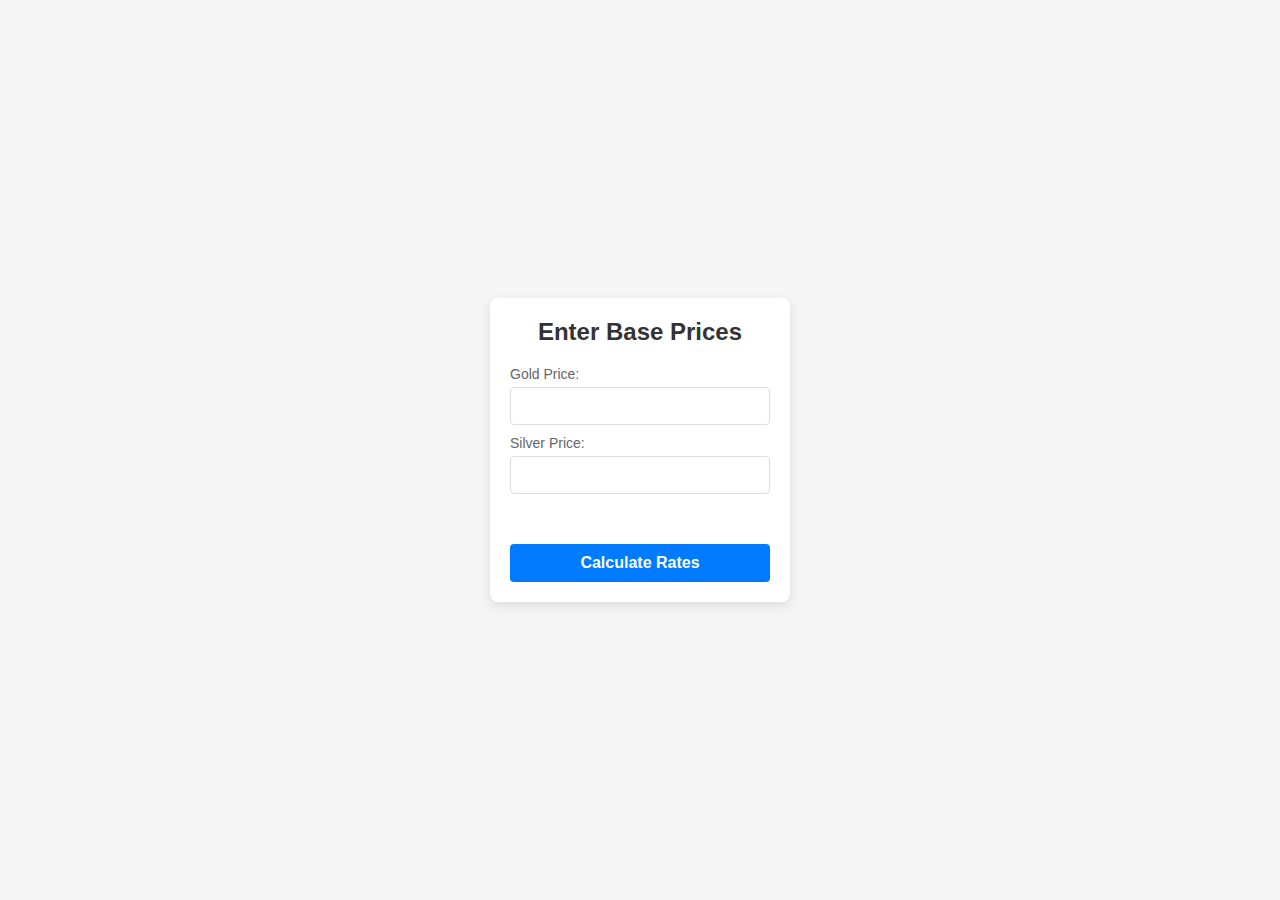
<file: Index.html>
<!DOCTYPE html>
    <html lang="en">
    <head>
        <meta charset="UTF-8">
        <meta name="viewport" content="width=device-width, initial-scale=1.0">
        <title>Enter Rates</title>
        <style>
            /* Basic reset */
            * {
                margin: 0;
                padding: 0;
                box-sizing: border-box;
            }
    
            /* Center the form container */
            body, html {
                height: 100%;
                display: flex;
                align-items: center;
                justify-content: center;
                font-family: Arial, sans-serif;
                background-color: #f5f5f5;
            }
    
            .container {
                background-color: #ffffff;
                padding: 20px;
                border-radius: 8px;
                box-shadow: 0px 4px 12px rgba(0, 0, 0, 0.1);
                width: 300px;
            }
    
            h1 {
                text-align: center;
                margin-bottom: 20px;
                font-size: 24px;
                color: #333;
            }
    
            .section {
                margin-bottom: 20px;
            }
    
            label {
                display: block;
                font-size: 14px;
                color: #666;
                text-align: left;
            }
    
            input[type="number"] {
                width: 100%;
                padding: 10px;
                margin-top: 5px;
                margin-bottom: 10px;
                border: 1px solid #ddd;
                border-radius: 4px;
                font-size: 14px;
            }
    
            input[type="number"]:focus {
                outline: none;
                border-color: #007bff;
                box-shadow: 0 0 4px rgba(0, 123, 255, 0.2);
            }
    
            button {
                width: 100%;
                padding: 10px;
                font-size: 16px;
                font-weight: bold;
                color: #ffffff;
                background-color: #007bff;
                border: none;
                border-radius: 4px;
                cursor: pointer;
                transition: background-color 0.3s;
                margin-top: 20px;
            }
    
            button:hover {
                background-color: #0056b3;
            }
        </style>
    </head>
    <body>
        <div class="container">
            <h1>Enter Base Prices</h1>
            <form id="infoForm">
                <!-- Gold and Silver Price Section -->
                <div class="section">
                    <label for="goldPrice">Gold Price:</label>
                    <input type="number" id="goldPrice" name="goldPrice" required>
                    
                    <label for="silverPrice">Silver Price:</label>
                    <input type="number" id="silverPrice" name="silverPrice" required>
                </div>
                
                <button type="button" onclick="calculateRates()">Calculate Rates</button>
            </form>
        </div>
    
        <script>
            function calculateRates() {
                const goldPrice = parseFloat(document.getElementById("goldPrice").value);
                const silverPrice = parseFloat(document.getElementById("silverPrice").value);
        
                if (isNaN(goldPrice) || isNaN(silverPrice)) {
                    alert("Please enter valid numbers for Gold and Silver Prices.");
                    return;
                }
        
                // Calculate rates based on formulas and round them up
                const S18 = Math.ceil((goldPrice * 1.01) * 0.78);
                const S22 = Math.ceil((goldPrice * 1.01) * 0.94);
                const S23 = Math.ceil((goldPrice * 1.01) * 0.98);
                const S24 = Math.ceil(goldPrice * 1.01);
        
                const B18 = Math.ceil(S18 * 0.97);
                const B22 = Math.ceil(S22 * 0.97);
                const B23 = Math.ceil(S23 * 0.97);
                const B24 = Math.ceil(S24 * 0.985);
        
                const FSil = Math.ceil(silverPrice + 1000);
                const Silmod = Math.ceil(FSil * 0.97);
        
                // Store values in localStorage (or display as per your requirements)
                localStorage.setItem("S18", S18);
                localStorage.setItem("S22", S22);
                localStorage.setItem("S23", S23);
                localStorage.setItem("S24", S24);
                localStorage.setItem("B18", B18);
                localStorage.setItem("B22", B22);
                localStorage.setItem("B23", B23);
                localStorage.setItem("B24", B24);
                localStorage.setItem("FSil", FSil);
                localStorage.setItem("Silmod", Silmod);
        
                // Redirect or display values
                alert("Rates calculated and saved successfully!");
                window.location.href = "rates.html"; // Redirect to a page to display values (or handle as needed)
            }
        </script>
    </body>
    </html>
</file>
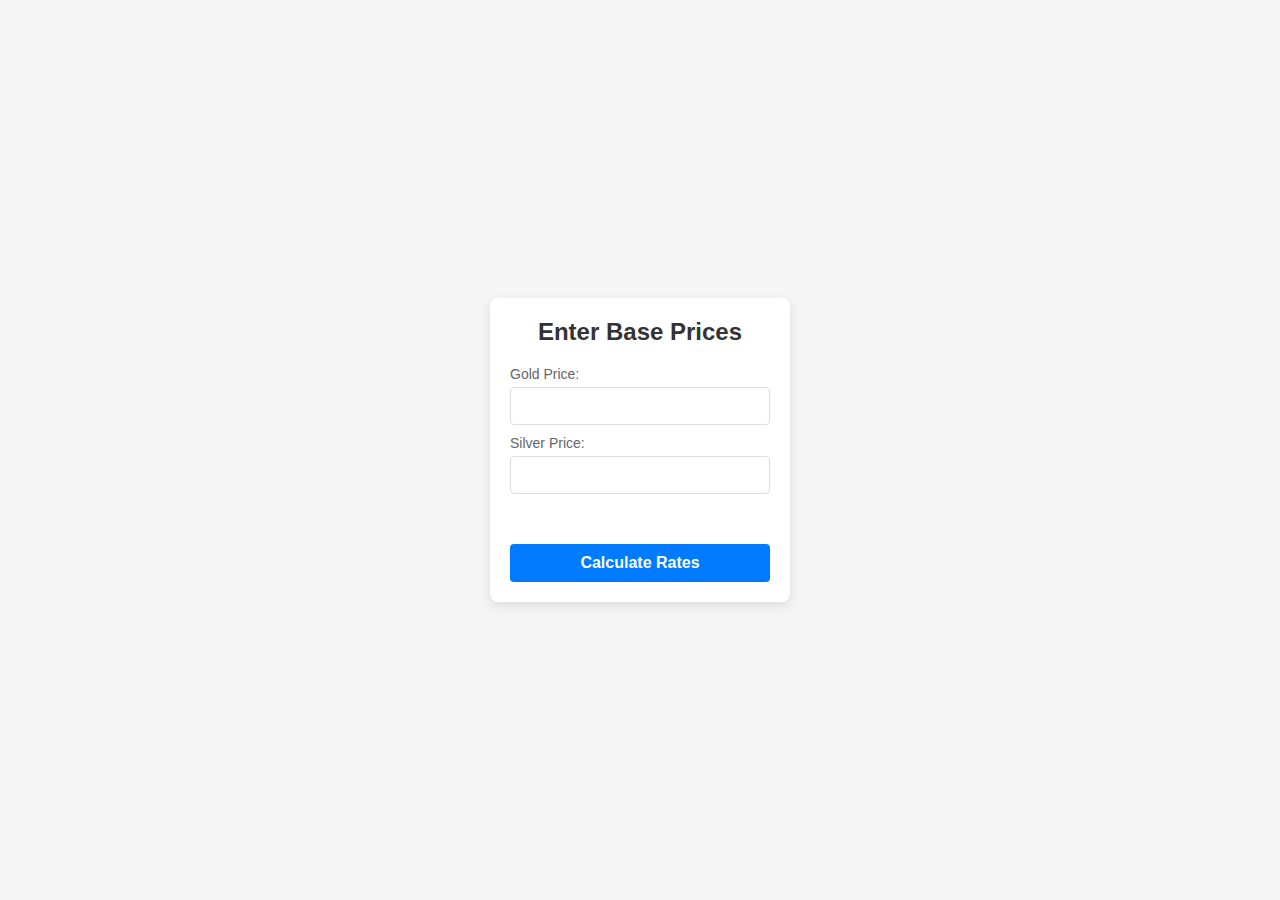
<file: index.html>
<!DOCTYPE html>
    <html lang="en">
    <head>
        <meta charset="UTF-8">
        <meta name="viewport" content="width=device-width, initial-scale=1.0">
        <title>Enter Rates</title>
        <style>
            /* Basic reset */
            * {
                margin: 0;
                padding: 0;
                box-sizing: border-box;
            }
    
            /* Center the form container */
            body, html {
                height: 100%;
                display: flex;
                align-items: center;
                justify-content: center;
                font-family: Arial, sans-serif;
                background-color: #f5f5f5;
            }
    
            .container {
                background-color: #ffffff;
                padding: 20px;
                border-radius: 8px;
                box-shadow: 0px 4px 12px rgba(0, 0, 0, 0.1);
                width: 300px;
            }
    
            h1 {
                text-align: center;
                margin-bottom: 20px;
                font-size: 24px;
                color: #333;
            }
    
            .section {
                margin-bottom: 20px;
            }
    
            label {
                display: block;
                font-size: 14px;
                color: #666;
                text-align: left;
            }
    
            input[type="number"] {
                width: 100%;
                padding: 10px;
                margin-top: 5px;
                margin-bottom: 10px;
                border: 1px solid #ddd;
                border-radius: 4px;
                font-size: 14px;
            }
    
            input[type="number"]:focus {
                outline: none;
                border-color: #007bff;
                box-shadow: 0 0 4px rgba(0, 123, 255, 0.2);
            }
    
            button {
                width: 100%;
                padding: 10px;
                font-size: 16px;
                font-weight: bold;
                color: #ffffff;
                background-color: #007bff;
                border: none;
                border-radius: 4px;
                cursor: pointer;
                transition: background-color 0.3s;
                margin-top: 20px;
            }
    
            button:hover {
                background-color: #0056b3;
            }
        </style>
    </head>
    <body>
        <div class="container">
            <h1>Enter Base Prices</h1>
            <form id="infoForm">
                <!-- Gold and Silver Price Section -->
                <div class="section">
                    <label for="goldPrice">Gold Price:</label>
                    <input type="number" id="goldPrice" name="goldPrice" required>
                    
                    <label for="silverPrice">Silver Price:</label>
                    <input type="number" id="silverPrice" name="silverPrice" required>
                </div>
                
                <button type="button" onclick="calculateRates()">Calculate Rates</button>
            </form>
        </div>
    
        <script>
            function calculateRates() {
                const goldPrice = parseFloat(document.getElementById("goldPrice").value);
                const silverPrice = parseFloat(document.getElementById("silverPrice").value);
        
                if (isNaN(goldPrice) || isNaN(silverPrice)) {
                    alert("Please enter valid numbers for Gold and Silver Prices.");
                    return;
                }
        
                // Calculate rates based on formulas and round them up
                const S18 = Math.ceil((goldPrice * 1.01) * 0.78);
                const S22 = Math.ceil((goldPrice * 1.01) * 0.94);
                const S23 = Math.ceil((goldPrice * 1.01) * 0.98);
                const S24 = Math.ceil(goldPrice * 1.01);
        
                const B18 = Math.ceil(S18 * 0.97);
                const B22 = Math.ceil(S22 * 0.97);
                const B23 = Math.ceil(S23 * 0.97);
                const B24 = Math.ceil(S24 * 0.985);
        
                const FSil = Math.ceil(silverPrice + 1000);
                const Silmod = Math.ceil(FSil * 0.97);
        
                // Store values in localStorage (or display as per your requirements)
                localStorage.setItem("S18", S18);
                localStorage.setItem("S22", S22);
                localStorage.setItem("S23", S23);
                localStorage.setItem("S24", S24);
                localStorage.setItem("B18", B18);
                localStorage.setItem("B22", B22);
                localStorage.setItem("B23", B23);
                localStorage.setItem("B24", B24);
                localStorage.setItem("FSil", FSil);
                localStorage.setItem("Silmod", Silmod);
        
                // Redirect or display values
                alert("Rates calculated and saved successfully!");
                window.location.href = "rates.html"; // Redirect to a page to display values (or handle as needed)
            }
        </script>
    </body>
    </html>
</file>
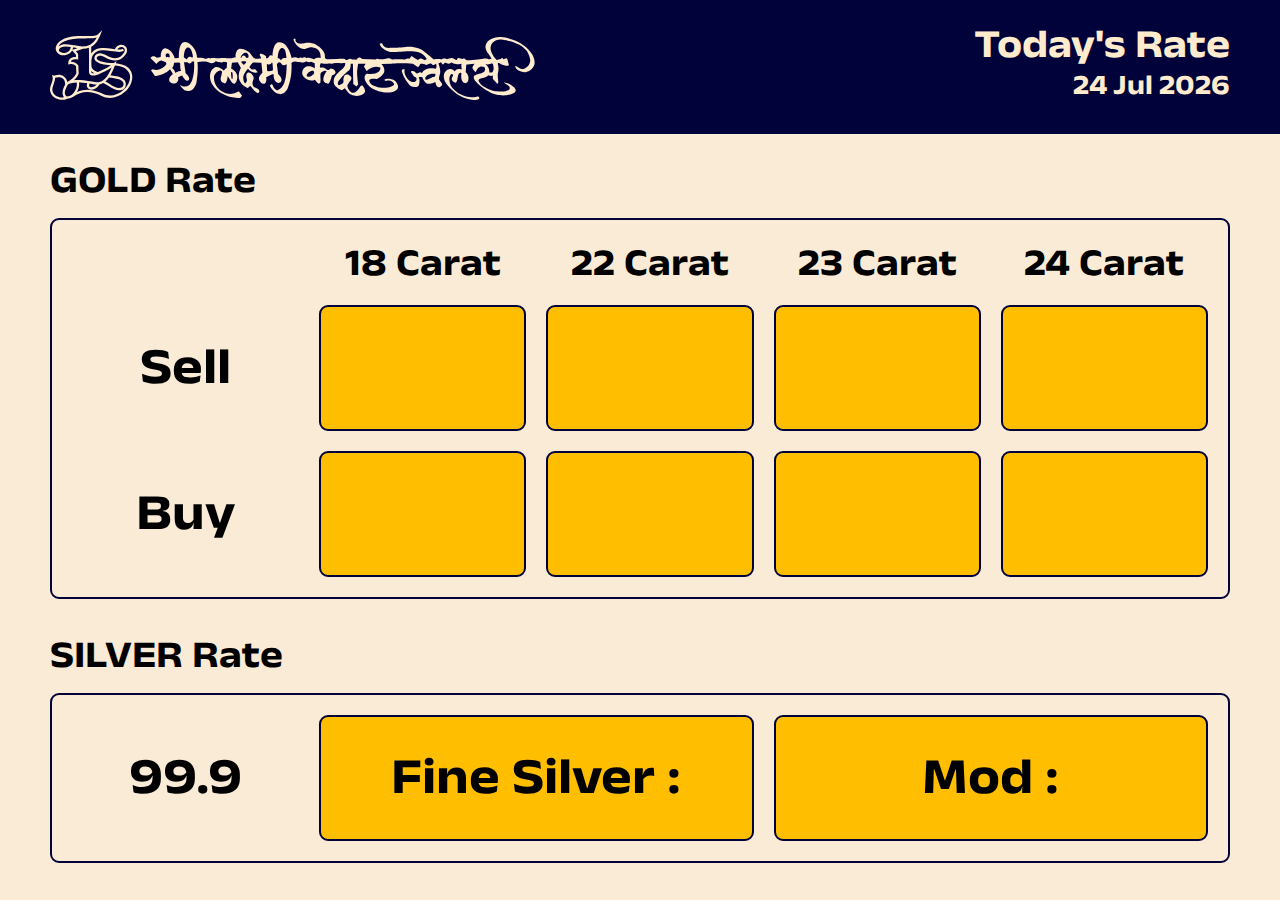
<file: Rates.html>
<!DOCTYPE html>
<html lang="en">

<head>
    <meta charset="UTF-8">
    <meta name="viewport" content="width=device-width, initial-scale=1.0">
    <title>Shri Laxmee Kedar</title>
    <link rel="stylesheet" href="style.css">
</head>

<body>
    <div id="container1">
        <div id="logo">
            <a href="index.html">
            <svg width="485" height="70" viewBox="0 0 485 70" fill="currentColor" xmlns="http://www.w3.org/2000/svg">
                <path
                    d="M476.119 17.2057C476.119 17.2057 466.372 8.03924 450.556 7.04162C450.556 7.04162 435.864 7.10316 435.513 17.0405C435.513 17.0405 435.304 18.7604 437.193 22.1354C437.193 22.1354 441.649 27.415 441.462 29.2062C441.462 29.2062 440.715 28.6232 439.035 29.4977C439.035 29.4977 437.824 27.9138 434.464 28.6232C434.464 28.6232 426.837 30.1002 420.052 30.1617C420.052 30.1617 416.588 30.6638 415.152 29.1317C415.152 29.1317 414.267 28.1211 412.609 28.9341L408.411 27.9948C408.411 27.9948 407.317 27.9398 407.001 29.4427C407.001 29.4427 406.686 30.6605 404.658 29.3163C404.658 29.3163 403.084 27.4409 400.46 28.1892C400.46 28.1892 398.735 28.4094 396.961 29.1609C396.961 29.1609 393.555 27.7422 392.438 28.9503C392.438 28.9503 390.432 29.4945 389.734 28.9924C389.734 28.9924 386.608 28.6167 383.811 29.4524C383.811 29.4524 374.433 21.3289 371.543 19.745C371.543 19.745 365.619 16.0979 355.334 16.9724C355.334 16.9724 344.84 18.2227 340.433 17.7207C340.433 17.7207 333.715 19.1588 332.456 13.8468C332.456 13.8468 331.429 12.5739 329.89 13.8695C329.89 13.8695 329.005 13.7853 331.291 16.9951C331.291 16.9951 336.187 22.5371 343.372 22.0771C343.372 22.0771 348.619 21.9735 352.955 21.5362C352.955 21.5362 362.774 20.3281 368.465 22.1614C368.465 22.1614 373.97 23.5379 376.861 28.9115L374.433 30.1617C374.433 30.1617 371.214 27.8717 370.236 28.5778L367.857 29.9965L363.662 27.415C363.662 27.415 363.102 27.1009 362.053 26.2587C362.053 26.2587 360.617 25.4781 359.918 28.6329C359.918 28.6329 357.295 27.943 354.951 29.5398C354.951 29.5398 347.29 29.1252 342.439 29.5398C342.439 29.5398 341.518 29.4459 340.749 28.8208C340.749 28.8208 338.125 27.2596 335.012 29.0702C335.012 29.0702 330.17 29.6208 327.186 28.6653C327.186 28.6653 325.741 28.5811 326.44 29.624L312.411 29.0734L309.996 27.5446C309.996 27.5446 308.599 26.5437 306.359 29.6694C306.359 29.6694 301.881 29.6694 301.182 29.0151C301.182 29.0151 299.924 28.0466 297.789 29.7633C297.789 29.7633 296.18 30.6379 294.815 28.8888C294.815 28.8888 291.782 28.4612 287.353 28.9179L277.699 29.1252C277.699 29.1252 274.715 29.0831 274.901 26.7089C274.901 26.7089 276.208 20.856 267.111 15.421C267.111 15.421 262.353 11.6702 254.19 13.2152C254.19 13.2152 249.383 14.6727 246.493 12.2143C246.493 12.2143 244.861 11.0062 245.607 9.50651C245.607 9.50651 245.141 7.61169 243.705 9.07896C243.705 9.07896 242.655 9.9535 246.119 14.6112C246.119 14.6112 250.526 20.2341 255.809 18.6405C255.809 18.6405 260.206 16.7587 262.585 17.4227C262.585 17.4227 271.496 17.7142 270.607 28.0466C270.607 28.0466 266.641 27.0879 264.03 29.2548C264.03 29.2548 258.011 26.8353 256.8 28.1276C256.8 28.1276 254.003 26.3786 252.229 28.0855L250.829 27.4604C250.829 27.4604 250.549 27.0425 248.121 28.1665C248.121 28.1665 245.836 26.249 241.638 27.9592C241.638 27.9592 238.699 12.6063 229.463 12.2338C229.463 12.2338 223.238 10.9867 222.465 26.0449C222.465 26.0449 220.881 24.9631 220.041 25.504C220.041 25.504 219.204 25.7534 218.502 27.4636C218.502 27.4636 215.985 28.8791 215.985 27.8815L216.217 26.2555C216.217 26.2555 212.112 22.9841 210.223 23.8294C210.223 23.8294 209.209 24.8595 210.155 26.0773L210.96 27.4539C210.96 27.4539 211.398 28.39 210.593 28.5001C210.593 28.5001 204.821 29.2192 203.527 27.8426L199.287 22.3395C199.287 22.3395 193.924 18.0899 189.492 18.7571L187.348 19.9653C187.348 19.9653 184.782 24.257 185.716 27.2563C185.716 27.2563 182.171 28.4839 177.832 28.3608C177.832 28.3608 174.754 27.862 169.646 28.2345C169.646 28.2345 165.622 28.39 164.222 28.079C164.222 28.079 161.843 27.6742 160.41 28.4548C160.41 28.4548 158.356 27.8588 157.587 28.1341L156.653 28.6977C156.653 28.6977 156.048 29.0507 153.154 27.8847C153.154 27.8847 150.914 27.3438 148.116 27.8426C148.116 27.8426 146.8 27.7681 146.835 25.8635C146.835 25.8635 146.693 20.5516 141.659 15.4274C141.659 15.4274 136.412 9.86604 132.565 12.6775C132.565 12.6775 128.647 14.4266 128.785 27.9268L124.726 28.2377C124.726 28.2377 122.276 18.9904 115.281 18.1774C115.281 18.1774 110.662 17.8664 110.736 26.9875L106.957 27.7357L104.439 26.1745C104.439 26.1745 101.362 25.6757 100.451 28.1114L106.467 33.9222C106.467 33.9222 109.896 29.6726 111.856 30.6735L115.494 31.9237C115.494 31.9237 117.522 33.5497 115.284 35.5482C115.284 35.5482 109.686 41.9226 102.9 39.3605L101.255 40.0148L101.117 40.4521L104.929 46.075C104.929 46.075 113.604 45.9519 120.039 39.3249L122.943 43.8854C122.943 43.8854 117.589 47.4775 119.585 51.4162C119.585 51.4162 121.404 54.1985 125.286 53.3207C125.286 53.3207 129.449 51.821 128.119 47.1342C128.119 47.1342 131.409 45.6669 132.143 45.479C132.143 45.479 133.472 47.9148 135.117 49.8226C135.117 49.8226 137.181 51.5716 138.858 49.9165C138.858 49.9165 140.748 47.3544 135.639 43.2312L134.029 32.2962L137.667 32.131C137.667 32.131 139.998 35.383 141.91 31.4217L144.102 31.4638C144.102 31.4638 144.475 38.4212 143.635 43.7526C143.635 43.7526 142.563 51.9182 139.904 54.1823C139.904 54.1823 136.196 59.0214 130.002 54.9791L129.851 55.1248C129.851 55.1248 131.741 58.082 134.235 59.9153C134.235 59.9153 138.224 62.5389 142.595 59.4165C142.595 59.4165 146.024 56.1354 146.652 51.4162C146.652 51.4162 148.483 40.5039 147.456 32.1699C147.456 32.1699 151.129 31.5448 154.732 31.5772C154.732 31.5772 156.412 31.6387 157.844 32.0468C157.844 32.0468 162.812 34.9522 165.4 31.2954C165.4 31.2954 171.616 33.5465 173.763 31.7553L176.773 32.1699C176.773 32.1699 177.075 32.2541 177.075 32.5456L176.657 38.0455C176.657 38.0455 174.977 38.839 173.86 40.5428C173.86 40.5428 168.96 36.128 165.789 37.0025C165.789 37.0025 161.17 38.6058 160.262 43.7915C160.262 43.7915 158.652 49.5408 163.549 56.3524C163.549 56.3524 168.516 63.7276 178.662 66.4128C178.662 66.4128 184.611 67.7861 190.139 68.1003L192.096 65.6646L188.738 61.2887C188.738 61.2887 181.321 66.6622 173.206 62.0401C173.206 62.0401 163.272 57.5411 163.97 46.7293C163.97 46.7293 164.25 42.4797 169.916 40.4164C169.916 40.4164 172.192 40.2934 172.015 42.321L171.384 45.4758L170.824 47.3836C170.824 47.3836 169.845 50.1011 172.189 52.3198L175.092 53.4146C175.092 53.4146 176.493 52.4462 177.088 49.9132C177.088 49.9132 177.648 47.3836 177.578 46.2888L177.822 46.1657L181.566 51.8826C181.566 51.8826 183.279 53.9458 184.576 53.6608C184.576 53.6608 185.452 53.4146 186.501 51.1635C186.501 51.1635 188.249 47.2249 186.71 44.1025C186.71 44.1025 185.487 40.9153 181.148 38.6058L181.952 32.6687L187.863 32.2606C187.863 32.2606 190.38 37.2908 190.94 38.0422C190.94 38.0422 188.107 42.606 188.877 47.9148C188.877 47.9148 189.575 54.1628 197.481 58.1015C197.481 58.1015 198.112 57.6642 200.282 55.724C200.282 55.724 203.337 59.7048 205.063 61.3275C205.063 61.3275 206.93 63.1187 208.002 63.2029C208.002 63.2029 210.615 61.9527 208.61 59.5364C208.61 59.5364 207.245 58.3509 204.377 57.2237C204.377 57.2237 202.452 56.0674 202.487 52.6308C202.487 52.6308 202.896 50.4736 203.408 49.3918C203.408 49.3918 204.296 47.4581 202.964 45.641C202.964 45.641 201.097 42.7485 198.788 42.5607C198.788 42.5607 197.015 42.3728 196.41 44.6239C196.41 44.6239 195.92 47.0402 197.108 49.9359C197.108 49.9359 196.294 52.7701 195.009 53.4988C195.009 53.4988 191.291 48.7893 194.613 43.3218C194.613 43.3218 195.698 40.9476 197.935 38.6641C197.935 38.6641 202.169 43.947 207.767 42.321L204.934 39.0107C204.934 39.0107 201.608 40.6043 199.477 37.1353C199.477 37.1353 201.332 33.7927 203.186 32.5424L211.057 32.7594C211.057 32.7594 211.581 32.7918 211.478 33.5076L212.389 42.7453C212.389 42.7453 208.472 46.3179 208.961 49.1294C208.961 49.1294 209.592 52.3781 212.914 53.6575C212.914 53.6575 215.711 54.8787 216.307 50.6582C216.307 50.6582 216.587 48.7213 216.098 47.3156L222.185 44.3162C222.185 44.3162 223.865 43.9405 223.688 44.598C223.688 44.598 223.164 49.097 225.929 51.7822C225.929 51.7822 228.833 54.5029 231.141 51.4712C231.141 51.4712 232.261 49.8161 230.861 47.4419C230.861 47.4419 229.776 45.4402 228.166 44.0053L226.872 34.5376C226.872 34.5376 228.411 30.9423 230.651 32.8501C230.651 32.8501 231.63 34.2558 232.328 34.787C232.328 34.787 233.555 36.0373 236.703 34.1619C236.703 34.1619 236.529 46.8459 234.92 50.5319C234.92 50.5319 233.729 57.9071 227.715 60.2198C227.715 60.2198 224.986 61.2174 222.536 54.7847C222.536 54.7847 221.486 53.596 220.157 55.1281C220.157 55.1281 219.632 55.7532 220.122 56.2844C220.122 56.2844 222.465 60.6603 225.871 62.824C225.871 62.824 229.135 64.6151 231.421 64.0354C231.421 64.0354 235.103 63.786 237.859 58.0335C237.859 58.0335 241.078 49.2233 241.358 42.3469C241.358 42.3469 241.847 35.6 241.429 33.0347C241.429 33.0347 243.737 30.1617 248.006 32.0987C248.006 32.0987 253.906 33.4105 256.472 31.3278C256.472 31.3278 258.291 33.1189 261.091 31.8687L264.684 33.1999L264.871 38.4471C264.871 38.4471 258.992 34.0323 254.283 37.9483C254.283 37.9483 251.25 40.5298 252.419 44.6142C252.419 44.6142 253.211 46.9884 256.43 49.1132C256.43 49.1132 261.095 52.0283 264.825 49.6962L267.204 52.404C267.204 52.404 269.072 54.6131 270.424 52.6113C270.424 52.6113 270.565 51.0728 270.565 49.531C270.565 49.531 270.098 43.6134 270.797 42.9461C270.797 42.9461 274.715 39.448 276.675 41.3201C276.675 41.3201 272.429 46.5706 273.549 51.0275L274.879 52.5887C274.879 52.5887 275.951 53.4211 278.33 53.7547C278.33 53.7547 279.988 53.243 281.909 45.5568C281.909 45.5568 285.547 44.6822 285.582 42.3372C285.582 42.3372 285.235 38.9621 280.58 38.5896C280.58 38.5896 279.112 40.9023 277.187 39.8399C277.187 39.8399 274.386 36.6527 270.015 37.6536C270.015 37.6536 269.455 35.9984 270.713 33.2777C270.713 33.2777 275.249 33.987 277.209 33.7991C277.209 33.7991 278.272 32.8695 281.697 33.7765C281.697 33.7765 282.186 33.8704 282.888 33.4655C282.888 33.4655 286.458 32.808 287.504 33.1222C287.504 33.1222 290.128 33.2777 292.124 33.1546C292.124 33.1546 293.521 33.093 294.396 32.9991C294.396 32.9991 295.655 32.5942 295.13 34.2817C295.13 34.2817 295.446 36.4681 291.177 39.9371C291.177 39.9371 285.019 45.0709 284.089 48.446C284.089 48.446 283.203 51.4032 284.04 54.03C284.04 54.03 285.347 57.6545 291.782 60.1939L294.863 58.2764L298.385 62.8693C298.385 62.8693 300.059 64.6281 302.505 65.3083C302.505 65.3083 305.216 66.1051 307.283 66.0144C307.283 66.0144 309.903 65.9075 312.24 64.6216C312.24 64.6216 315.913 62.9341 314.934 59.9672C314.934 59.9672 314.365 57.4278 312.333 55.5718C312.333 55.5718 311.261 54.8236 310.28 56.4075C310.28 56.4075 308.564 59.938 305.103 62.283C305.103 62.283 302.444 63.9382 300.03 61.2174C300.03 61.2174 297.091 57.9071 297.477 55.4682C297.477 55.4682 297.406 54.6876 299.785 51.5004C299.763 51.5133 303.947 47.7496 299.19 45.1584C299.19 45.1584 296.238 43.4287 294.396 45.8483C294.396 45.8483 292.858 48.3877 293.534 51.8048C293.534 51.8048 293.743 53.3887 290.759 54.5969C290.759 54.5969 288.802 55.7532 288.206 54.6908C288.206 54.6908 287.192 53.1911 288.486 51.1603C288.486 51.1603 290.269 48.4719 292.297 46.3795C292.297 46.3795 297.406 41.223 298.945 40.41C298.945 40.41 300.786 39.0334 300.693 33.7862H302.885L303.259 53.9069L306.523 56.4075L308.203 54.1564C308.203 54.1564 306.919 45.4693 307.131 41.7185C307.131 41.7185 307.971 33.7829 308.251 33.7829H315.668L313.85 36.4065L316.789 41.2197C316.789 41.2197 322.107 34.5959 330.364 37.4722C330.364 37.4722 330.995 41.0319 326.864 42.7809C326.864 42.7809 323.227 44.8442 317.49 43.7818C317.49 43.7818 313.92 44.1251 314.69 48.9059C314.69 48.9059 316.299 56.4042 325.953 60.2781C325.953 60.2781 337.639 65.2144 345.336 60.7154C345.336 60.7154 351.281 58.2796 345.687 51.5911C345.687 51.5911 341.701 47.5909 334.774 49.2784C334.774 49.2784 333.863 50.5902 335.894 50.9044C335.894 50.9044 339.602 49.842 342.261 51.8405C342.261 51.8405 345.899 54.0883 342.751 55.7791C342.751 55.7791 339.078 58.3088 331.906 57.716C331.906 57.716 327.814 57.7484 323.79 55.8083C323.79 55.8083 318.997 54.2147 319.312 50.2469C319.312 50.2469 320.046 47.7172 326.552 49.1229C326.552 49.1229 331.693 47.1536 333.934 42.7194C333.934 42.7194 335.894 38.5961 331.416 34.0939L340.301 33.7829C340.301 33.7829 347.505 33.4072 347.789 33.3457C348.069 33.2841 356.883 33.1578 356.883 33.1578L362.902 33.6599L367.66 37.0965C367.66 37.0965 368.082 38.0358 370.181 34.285C370.181 34.285 371.16 32.9732 376.268 35.0332C376.268 35.0332 378.367 33.7829 379.626 33.702C379.626 33.702 380.791 32.9538 382.472 34.7028C382.472 34.7028 383.357 35.911 385.922 33.8704C385.922 33.8704 387.413 36.413 385.781 38.703C385.781 38.703 375.332 35.8268 371.787 43.202C371.787 43.202 370.831 41.5987 368.964 42.7647C368.964 42.7647 366.492 44.4749 365.652 42.5769C365.607 42.5542 363.646 39.8885 361.174 41.3266C361.174 41.3266 360.569 41.8254 361.267 42.619L364.181 46.8686C364.181 46.8686 366.466 47.118 366.466 48.2419C366.466 48.2419 366.791 50.2404 366.138 50.6582C366.138 50.6582 364.692 52.3263 363.012 51.9927C363.012 51.9927 358.579 51.9506 355.315 45.1616C355.315 45.1616 353.87 42.0683 354.742 39.8496C354.742 39.8496 354.826 38.852 353.123 39.3281C353.123 39.3281 351.211 39.8496 351.909 41.7218C351.909 41.7218 353.87 47.471 356.841 51.5328L359.091 54.4058C359.091 54.4058 360.585 56.6148 364.036 56.9063C364.036 56.9063 368.562 57.6998 368.98 54.7394C368.98 54.7394 370.426 49.9877 368.745 47.5747C368.745 47.5747 368.745 46.8232 370.191 46.9917L372.335 47.1147C372.335 47.1147 373.41 51.2801 376.252 53.1976C376.252 53.1976 378.351 55.1119 385.346 51.9473C385.346 51.9473 385.942 54.3734 386.289 55.2803C386.289 55.2803 387.197 57.4375 389.682 57.1881C389.682 57.1881 392.831 55.6884 392.061 53.6867L388.984 49.2169C388.984 49.2169 389.125 46.2499 389.962 44.0636C389.962 44.0636 391.221 40.6561 388.375 33.5756L390.941 32.2865L392.48 34.3692C392.48 34.3692 392.898 34.9101 394.579 32.9116C394.579 32.9116 395.174 32.0371 397.55 33.4105C397.55 33.4105 398.355 34.4113 401.294 32.3804C401.294 32.3804 406.422 35.1595 411.556 33.8283C411.556 33.8283 410.903 36.7434 411.836 39.0334L411.418 39.2439C411.418 39.2439 407.919 38.12 405.913 40.1185C405.913 40.1185 405.495 40.3711 404.748 41.576C404.748 41.576 402.939 39.0334 400.875 39.0949C400.875 39.0949 397.238 38.6998 394.72 42.6157C394.72 42.6157 392.061 47.0759 395.886 53.0745C395.886 53.0745 401.67 61.9041 410.906 66.3221C410.906 66.3221 418.555 70.6948 426.203 69.9045C426.203 69.9045 430.588 69.4866 428.956 67.0314C428.956 67.0314 428.161 66.0727 426.808 66.6557C426.808 66.6557 418.893 69.5611 408.955 63.5916C408.955 63.5916 401.294 58.5744 400.222 53.9069C400.222 53.9069 398.03 48.1998 400.64 44.7017C400.64 44.7017 402.134 42.9915 403.019 44.909C403.019 44.909 403.064 45.7835 402.507 46.6386C402.507 46.6386 401.249 47.85 401.902 49.8064C401.902 49.8064 402.533 52.1806 405.469 52.6794C405.469 52.6794 406.354 53.0324 407.384 49.3885C407.384 49.3885 408.083 45.5762 408.34 44.7438C408.34 44.7438 409.016 43.2441 410.043 42.8489C410.043 42.8489 411.444 42.3048 411.421 43.5162C411.421 43.5162 411.119 45.1843 411.279 47.8468C411.279 47.8468 411.347 50.6161 413.636 52.7441C413.636 52.7441 416.063 54.2827 417.811 51.5781C417.811 51.5781 419.585 48.1221 417.393 43.9146C417.393 43.9146 416.179 42.3728 415.664 42.2465L416.272 34.9749C416.272 34.9749 415.854 34.3498 419.562 34.1943L424.285 33.6955C424.285 33.6955 424.983 33.4461 423.969 34.6024L422.675 36.6948C422.675 36.6948 421.136 38.4147 425.614 42.1299C425.614 42.1299 426.036 41.5987 427.33 39.0982C427.33 39.0982 429.709 34.881 434.29 37.0673C434.29 37.0673 436.179 39.0658 434.151 41.7218C434.151 41.7218 432.297 43.4093 429.535 43.6263C429.535 43.6263 426.281 44.0344 424.533 45.5956C424.533 45.5956 422.82 47.0662 424.497 49.7513C424.497 49.7513 425.791 52.5952 433.347 58.2181C433.347 58.2181 438.108 61.4053 443.284 63.7795C443.284 63.7795 449.091 66.0306 456.508 65.3407C456.508 65.3407 467.772 63.9026 465.393 58.9663C465.393 58.9663 462.641 53.8648 454.57 52.4883L454.058 52.6146L454.29 53.0745C454.29 53.0745 458.675 55.4487 459.56 56.9905C459.56 56.9905 461.099 59.8214 456.666 60.8223C456.666 60.8223 455.034 62.1567 446.265 61.2822C446.265 61.2822 440.947 61.2822 433.672 56.5338C433.672 56.5338 430.034 54.2859 428.634 50.953C428.634 50.953 428.029 49.1618 430.591 48.4103C430.591 48.4103 436.701 47.5358 438.336 45.2037C438.336 45.2037 440.577 46.4961 442.721 45.4952C442.721 45.4952 442.978 45.3495 442.837 46.3698L442.814 48.7634C442.814 48.7634 446.757 53.2656 446.989 53.4114C447.224 53.5571 447.433 53.6414 447.433 53.6414C447.433 53.6414 448.492 53.379 448.286 51.0987C448.286 51.0987 447.202 43.9113 448.042 42.7259C448.042 42.7259 449.252 37.7896 447.762 33.7052C447.762 33.7052 448.042 32.6234 449.722 33.4137C449.722 33.4137 455.088 36.2478 458.771 35.5806L458.958 35.2891L457.696 30.4144L457.802 30.1034L456.611 28.228C456.611 28.228 455.983 27.8847 454.338 29.0702C454.338 29.0702 453.569 29.4459 452.938 28.6944C452.938 28.6944 452.133 27.1624 450.768 28.9762L446.571 29.9447C446.571 29.9447 437.824 21.3548 441.391 14.4784C441.391 14.4784 444.752 8.29188 452.726 9.79155C452.726 9.79155 462.451 11.2297 467.489 13.9181C467.489 13.9181 471.265 14.6047 476.933 21.0407C476.933 21.0407 481.759 28.8532 479.731 32.7886C479.731 32.7886 479.589 36.3515 474.133 38.7872C474.133 38.7872 471.999 40.2545 467.521 36.9766C467.521 36.9766 465.493 35.4154 465.316 36.4778C465.316 36.4778 465.248 40.2059 472.848 42.1234C472.848 42.1234 480.777 43.581 484.228 35.0429C484.228 35.0429 487.305 27.292 476.113 17.2121L476.119 17.2057ZM119.109 27.4507C118.198 26.8676 117.593 26.8871 117.593 26.8871C117.036 26.8255 116.356 27.4086 116.356 27.4086C114.982 25.3064 116.031 24.0141 116.031 24.0141C118.223 22.3071 119.228 24.1404 119.228 24.1404C120.416 27.0555 119.112 27.4507 119.112 27.4507H119.109ZM125.151 42.9073L125.009 42.6902C125.463 40.9703 122.595 38.5346 122.595 38.5346C121.79 37.7831 122.63 37.2519 122.63 37.2519C124.134 35.3765 124.031 32.659 124.031 32.659L128.753 32.4711C130.363 32.5035 130.154 33.7214 130.154 33.7214L130.257 36.5005C130.186 39.6553 131.238 41.1258 131.238 41.1258C128.615 41.0319 125.151 42.9073 125.151 42.9073ZM142.383 27.577L141.311 27.2013C138.514 25.6595 136.927 29.1609 136.927 29.1609L136.647 29.3261L133.894 27.6191C133.662 22.9938 135.201 19.6608 135.201 19.6608C138.092 14.6209 140.986 19.6187 140.986 19.6187C144.112 27.658 142.383 27.577 142.383 27.577ZM181.82 42.0133C181.82 42.0133 182.358 41.8254 182.545 43.4514C182.545 43.4514 183.15 47.9925 182.171 49.2007C182.171 49.2007 181.402 49.4112 181.286 46.2855C181.286 46.2855 180.958 43.4935 181.122 43.2441C181.122 43.2441 180.913 42.0133 181.82 42.0133ZM194.884 33.8672L193.786 34.9911L191.269 32.2412C191.269 32.2412 191.037 31.7197 191.713 31.5318C191.713 31.5318 193.487 31.0751 195.724 31.5124C195.724 31.5124 197.311 31.7845 194.884 33.8672ZM196.094 27.6288C196.094 27.6288 194.346 24.1307 192.106 26.317C192.106 26.317 190.985 29.0054 190.705 27.6612C190.705 27.6612 191.159 24.3801 194.623 22.7573C194.623 22.7573 197.842 21.9152 198.434 25.0376L198.537 27.0976C198.537 27.0976 197.453 28.5973 196.091 27.6288H196.094ZM217.62 41.0934C217.62 41.0934 216.944 40.8667 217.015 39.5322L216.877 33.9708C216.877 33.9708 220.585 35.7199 221.776 32.5327C221.776 32.5327 222.497 31.9918 222.616 34.5117L222.99 39.9695C222.99 39.9695 220.331 41.8449 217.624 41.0934H217.62ZM234.134 28.0337C233.108 27.7001 230.822 30.2427 230.822 30.2427C229.937 28.1989 227.744 28.241 227.744 28.241C227.744 22.8254 229.518 19.9523 229.518 19.9523C231.569 16.4542 233.948 18.8252 233.948 18.8252C236.047 20.2406 236.42 28.0337 236.42 28.0337H234.134ZM264.034 43.4093C264.034 43.4093 262.843 45.7835 258.786 46.7196C258.786 46.7196 255.847 47.2832 256.968 44.4069C256.968 44.4069 257.879 42.9688 258.577 42.5315C258.577 42.5315 259.697 41.5922 261.024 41.0934C261.024 41.0934 264.594 39.7201 264.034 43.4061V43.4093ZM385.526 44.3745C385.353 47.0629 384.091 47.0305 384.091 47.0305H382.694C380.524 48.5626 377.34 49.6217 377.34 49.6217C375.415 50.276 375.206 48.7148 375.206 48.7148C374.997 47.4645 376.117 46.4021 376.117 46.4021C378.283 43.4644 382.903 43.6846 382.903 43.6846C385.665 43.4352 385.526 44.3713 385.526 44.3713V44.3745ZM443.191 35.2016C443.191 35.2016 444.124 38.4115 443.329 40.2027C443.329 40.2027 443.049 42.2854 441.462 42.5769L439.411 42.619C439.411 42.619 439.411 40.7857 438.945 38.9945C438.945 38.9945 437.686 35.8268 435.352 34.1198C435.352 34.1198 437.313 34.9101 440.902 33.7441C440.902 33.7441 443.046 32.7011 443.187 35.2016H443.191ZM77.714 37.2649C74.2567 34.4761 69.428 33.485 65.7808 33.1578L66.6177 30.8937L63.7785 33.0542C58.9047 32.8469 55.0707 32.5748 50.4191 31.1431C48.2172 30.4597 47.3255 29.6176 46.9811 29.054C46.5819 28.2896 46.6334 27.577 47.1356 26.9421C47.9339 25.938 49.7206 25.3906 51.0597 25.7469C52.7337 26.1097 54.1887 26.8838 55.7274 27.7033C56.9668 28.3641 58.2512 29.0475 59.6451 29.488C66.8592 32.0663 72.5216 29.9253 76.5004 23.0618C77.4275 20.6099 77.199 18.3814 75.863 16.7878C74.5078 15.1716 72.145 14.4266 69.8433 14.8865C67.5191 15.3529 65.7325 16.9044 64.8891 19.1782L64.3998 19.1458C63.6561 19.0551 62.8868 18.9547 62.1013 18.8511C54.7907 17.8826 45.8061 16.6939 41.2897 23.4472L41.1931 16.8591C46.5497 14.0606 48.9061 8.30808 50.9889 3.21958L52.3152 0L48.0981 4.22044C47.3448 4.94274 46.0572 5.43507 44.3736 5.64885C41.808 5.96627 38.7047 6.01809 35.7013 6.06992L32.8524 6.11202C25.8218 6.19624 18.5498 6.28369 11.8798 9.92111C7.95889 12.1625 4.39854 16.2178 6.17872 20.9143C8.2293 25.1672 12.7489 25.7696 15.9874 24.9955C18.4436 24.4092 20.9062 22.8739 22.1649 20.5256L25.9312 24.8238L25.9184 26.9227C23.5394 26.7381 21.4889 27.3664 20.0885 28.7074C18.743 29.9965 18.1152 31.8266 18.2697 34L18.3116 34.57L18.8556 34.3984C21.7947 33.4752 24.209 34.0809 26.0375 36.1928L26.3691 43.1858C24.502 47.2378 21.4213 49.4857 17.2943 52.0542C16.9402 49.7027 15.6268 47.633 13.6149 46.2985C11.2488 44.7308 8.22286 44.368 5.54133 45.3236C4.45005 45.641 4.21505 45.5892 3.44246 45.411C3.23322 45.3624 2.99179 45.3074 2.69563 45.2491L1.87797 45.0904L2.19344 45.8677C3.27185 48.514 2.34474 51.1149 1.35969 53.8713C0.410051 56.537 -0.575001 59.2934 0.406831 62.0596C1.11826 64.7317 3.13987 66.9829 6.10146 68.3951C8.00718 69.3052 10.1382 69.7652 12.1727 69.7652C13.7919 69.7652 15.35 69.4737 16.6892 68.8809C16.7922 68.8777 16.9016 68.868 16.9982 68.8615C18.9458 68.7287 20.7291 68.1716 22.6542 67.0736L22.8312 66.931C31.9381 60.9227 40.1565 60.5631 51.182 65.6808C58.7888 69.6745 67.6672 68.2266 74.9134 61.8199C79.3944 58.231 82.3657 52.187 82.3045 46.7844C82.2594 42.8166 80.6724 39.5225 77.7108 37.2552L77.714 37.2649ZM21.5082 65.0135C20.3171 65.697 18.8266 66.4031 16.7825 66.5456C16.7568 66.5294 16.7246 66.5002 16.6988 66.4808C16.6376 66.4322 16.5733 66.3836 16.5539 66.3739C13.5505 64.0645 15.0699 59.9412 16.7181 56.6342L16.7696 56.537C17.143 55.818 17.5422 55.0665 17.9639 54.396C20.6197 52.9676 23.8002 52.6373 26.6298 52.4721C27.7307 56.7508 24.9462 62.147 21.5082 65.0135ZM14.0688 67.2517C13.5956 67.3262 13.0741 67.3748 12.5365 67.391H12.5107C8.67998 67.744 3.69034 65.3666 2.62481 61.3891C1.92626 59.0926 2.79542 56.6051 3.71931 53.9685C4.43395 51.9344 5.16791 49.8323 5.1486 47.7658C8.11341 46.8103 10.9623 47.0953 12.8133 48.5496C14.5066 49.8776 15.2792 52.0348 15.0571 54.788C13.2672 58.0237 10.9334 63.6985 14.072 67.2549L14.0688 67.2517ZM15.9069 22.6342C13.3026 23.3825 10.6211 22.7832 9.03408 21.1087C8.89888 20.2665 8.97613 19.5377 9.26907 18.9385C10.4601 16.4769 15.2373 15.693 20.7066 17.034C20.6937 17.3255 20.6519 17.6364 20.5843 17.9539V17.9668C20.1916 20.1305 18.3985 21.9152 15.9069 22.6342ZM28.6707 43.7332L28.7126 43.636L28.3166 35.2891L28.2233 35.1725C26.2178 32.6752 23.6779 31.467 20.8418 31.6581C21.0575 31.0103 21.4438 30.4856 21.9975 30.1002C23.2111 29.2483 25.3389 29.0183 27.6825 29.488L28.2394 29.5981L28.0752 23.7323L25.854 21.1961C28.3231 20.4382 30.702 19.6058 32.9425 18.715H32.9747C35.1186 18.715 37.1467 18.4138 38.8882 17.8373L39.0331 27.5964V41.9777C39.1232 43.3802 39.6544 44.3972 40.6137 44.9997C42.7705 46.3568 46.4757 45.1227 48.111 44.462H48.1174L48.2559 44.4037C53.2552 42.253 57.5076 40.2092 61.6442 37.4495C60.598 39.9759 59.6097 42.0327 58.5764 43.8466L58.3575 44.2255C55.7693 48.5982 53.2294 50.8396 49.6208 51.9571C47.2064 52.5563 44.5764 52.0316 42.0333 51.523C40.7424 51.2639 39.4097 50.9983 38.1478 50.885C35.0607 50.4412 32.3051 50.1788 29.9584 50.1043C29.4948 50.0914 29.0313 50.0849 28.5709 50.0849C27.9786 50.0849 27.3927 50.0979 26.8133 50.1205C25.7381 50.1627 24.6951 50.2469 23.7004 50.3699C23.7712 50.3084 23.8388 50.2501 23.9096 50.1886C26.0632 48.2937 27.6213 46.1819 28.6739 43.7267L28.6707 43.7332ZM72.6246 18.6535L72.2673 18.9288C71.3048 19.6641 69.3572 19.6382 67.2905 19.4438C67.9311 18.2065 69.0675 17.3806 70.4742 17.1474C71.9067 16.9109 73.3296 17.3741 74.099 18.3231C74.8651 19.2721 74.9553 20.5904 74.3919 22.0739C70.9539 27.8815 66.6403 29.488 60.3919 27.279C59.1043 26.8644 57.8585 26.2004 56.6545 25.5656C55.0289 24.704 53.3485 23.81 51.4943 23.457C49.3021 22.8837 46.6109 23.8132 45.2428 25.6239C44.1901 27.0166 44.0968 28.7009 45.0174 30.2945C48.0756 34.2137 55.0804 34.7611 60.1924 35.1595C60.3984 35.1757 60.6012 35.1919 60.804 35.2081C60.7106 35.2729 60.6141 35.3377 60.5207 35.3992C56.5226 38.0844 52.5856 39.9889 47.9146 42.0165C45.4456 41.2975 41.3734 39.4869 41.4474 35.3441C41.2736 29.5139 41.1352 24.908 47.0004 21.533C50.9953 19.7353 55.7629 20.3961 60.3726 21.0342C62.2268 21.2901 63.9781 21.533 65.6488 21.6204C68.826 21.9832 71.8295 22.1937 73.6708 20.7848L74.0314 20.5095L72.6246 18.6535ZM41.8884 43.0401C41.5923 42.823 41.4152 42.4505 41.3541 41.8934V40.9574C42.1588 41.793 43.1761 42.5186 44.3929 43.1307C43.3789 43.3283 42.426 43.432 41.8884 43.0401ZM73.2105 55.7791C72.763 56.8285 71.8939 57.5314 70.764 57.7581C67.0008 58.5064 63.4855 56.2812 60.0861 54.1272C58.5699 53.1685 57.0119 52.1806 55.4345 51.4615C56.7061 50.4444 57.881 49.1391 59.0753 47.4192C59.9541 47.5585 60.8491 47.6848 61.744 47.8111C62.5101 47.9439 63.2634 48.0541 63.9941 48.1609C67.6221 48.6954 70.7543 49.1586 72.8467 51.8016C73.5903 52.9838 73.732 54.545 73.2073 55.7791H73.2105ZM39.5868 53.4664C40.4366 53.5895 41.2961 53.7515 42.1266 53.9069C43.6493 54.192 45.217 54.4867 46.8137 54.5677C45.2492 56.6666 41.6985 57.8132 40.031 57.0099C38.7401 56.3848 39.0363 54.8009 39.5868 53.4664ZM28.9991 52.4267C31.3555 52.4526 33.9919 52.6761 37.2078 53.1199C36.5865 54.7523 36.6509 56.3654 37.4074 57.6221C38.1543 58.8626 39.4773 59.5752 41.1158 59.6271C44.2835 59.8797 48.0724 57.5282 49.6658 54.3572C49.801 54.328 49.9395 54.2956 50.0747 54.26C51.0887 53.9944 52.0802 53.5895 53.0974 53.0259C55.0933 53.7515 57.0859 54.9953 59.0174 56.1969C62.8417 58.5809 66.7948 61.0457 71.2919 60.0287C73.1558 59.6465 74.5947 58.4578 75.3416 56.6796C76.1656 54.7199 75.9693 52.3814 74.8104 50.5611C72.145 46.8815 67.5416 46.2629 63.0864 45.6637C62.2108 45.547 61.3094 45.424 60.4338 45.2815C60.643 44.9219 60.8491 44.5559 61.0454 44.1931C62.3653 41.7606 63.5692 39.0496 64.9341 35.4381C72.2126 35.7037 77.6175 38.7451 79.4266 43.6166C81.3195 48.7019 79.0629 54.8495 73.3972 60.0643C66.7143 65.9788 58.8081 67.1902 51.6778 63.3714C46.2407 61.0878 41.8466 59.7113 37.3527 59.7113C34.0853 59.7113 30.7632 60.44 26.9453 62.0757C28.8413 58.8497 29.5882 55.3645 28.9959 52.4267H28.9991ZM24.1672 15.3044C23.5201 15.2072 22.8634 15.0971 22.2035 14.9837C17.465 14.1934 12.1663 13.3091 8.5158 16.4121C9.44613 14.365 11.5611 12.5156 14.5677 11.1778C20.4169 8.59311 26.3562 8.52185 32.6463 8.45059C33.6861 8.43764 34.7291 8.42792 35.7882 8.40201C36.7411 8.3599 37.6939 8.34695 38.6436 8.33075C41.3412 8.28864 44.1193 8.24978 46.6366 7.53719C44.4444 11.9617 40.1115 16.3603 33.9501 16.3603H33.9404C33.7344 16.3732 33.5123 16.3765 33.3095 16.3829C30.4412 16.438 27.5633 15.9165 24.5245 15.3691L24.1672 15.3044ZM23.0179 17.468L23.739 17.5976C24.9623 17.8178 26.2145 18.0446 27.4571 18.2357C25.9602 18.7345 24.3313 19.2333 22.5254 19.745C22.799 19.0454 22.9729 18.2875 23.0179 17.468Z"
                    fill="#ffebcd" />
            </svg>
            </a>
        </div>
        <!-- Header -->
        <div id="header">
            <div id="he1">Today's Rate</div>
            <div id="he2" class="date"></div>
        </div>
    </div>

    <!-- Gold Rates Section -->
    <div id="container2">
        <div id="goldcon">
            <div id="he3">GOLD Rate</div>
            <div id="goldsec">
                <div id="k">
                    <div id="kkgod"></div>
                    <div id="grate">
                        <div id="kk1">
                            <p id="karat">18 Carat</p>
                        </div>
                        <div id="kk1">
                            <p id="karat">22 Carat</p>
                        </div>
                        <div id="kk1">
                            <p id="karat">23 Carat</p>
                        </div>
                        <div id="kk1">
                            <p id="karat">24 Carat</p>
                        </div>
                    </div>
                </div>

                <div id="sell">
                    <div id="kkgod">
                        <p id="action">Sell</p>
                    </div>
                    <div id="grate">
                        <div id="sell1">
                            <p id="rate"><span id="DS18"></span></p>
                        </div>
                        <div id="sell1">
                            <p id="rate"><span id="DS22"></span></p>
                        </div>
                        <div id="sell1">
                            <p id="rate"><span id="DS23"></span></p>
                        </div>
                        <div id="sell1">
                            <p id="rate"><span id="DS24"></span></p>
                        </div>
                    </div>
                </div>

                <div id="buy">
                    <div id="kkgod">
                        <p id="action">Buy</p>
                    </div>
                    <div id="grate">
                        <div id="buy1">
                            <p id="rate"><span id="DB18"></span></p>
                        </div>
                        <div id="buy1">
                            <p id="rate"><span id="DB22"></span></p>
                        </div>
                        <div id="buy1">
                            <p id="rate"><span id="DB23"></span></p>
                        </div>
                        <div id="buy1">
                            <p id="rate"><span id="DB24"></span></p>
                        </div>
                    </div>
                </div>

            </div>
        </div>
    </div>

    <div id="container3">
        <div id="silvercon">
            <div id="he3">SILVER Rate</div>
            <div id="goldsec">
                <div id="k2">
                    <div id="kkgod">
                        <p id="action">99.9</p>
                    </div>
                    <div id="grate">
                        <div id="sell1">
                            <p id="rate">Fine Silver : <span id="DFSil"></span></p>
                        </div>
                        <div id="sell1">
                            <p id="rate">Mod : <span id="DSilmod"></span></p>
                        </div>
                    </div>
                </div>
            </div>
        </div>
    </div>
    <script>
        const dateElement = document.getElementById("he2");
        const today = new Date();
        const day = today.getDate();
        const month = today.toLocaleString('en-US', { month: 'short' });
        const year = today.getFullYear();
        dateElement.innerText = `${day} ${month} ${year}`;
        // Load data from localStorage and display it
        document.getElementById("DS18").innerText = localStorage.getItem("S18");
        document.getElementById("DS22").innerText = localStorage.getItem("S22");
        document.getElementById("DS23").innerText = localStorage.getItem("S23");
        document.getElementById("DS24").innerText = localStorage.getItem("S24");

        document.getElementById("DB18").innerText = localStorage.getItem("B18");
        document.getElementById("DB22").innerText = localStorage.getItem("B22");
        document.getElementById("DB23").innerText = localStorage.getItem("B23");
        document.getElementById("DB24").innerText = localStorage.getItem("B24");

        document.getElementById("DFSil").innerText = localStorage.getItem("FSil");
        document.getElementById("DSilmod").innerText = localStorage.getItem("Silmod");
    </script>
</body>

</html>
</file>
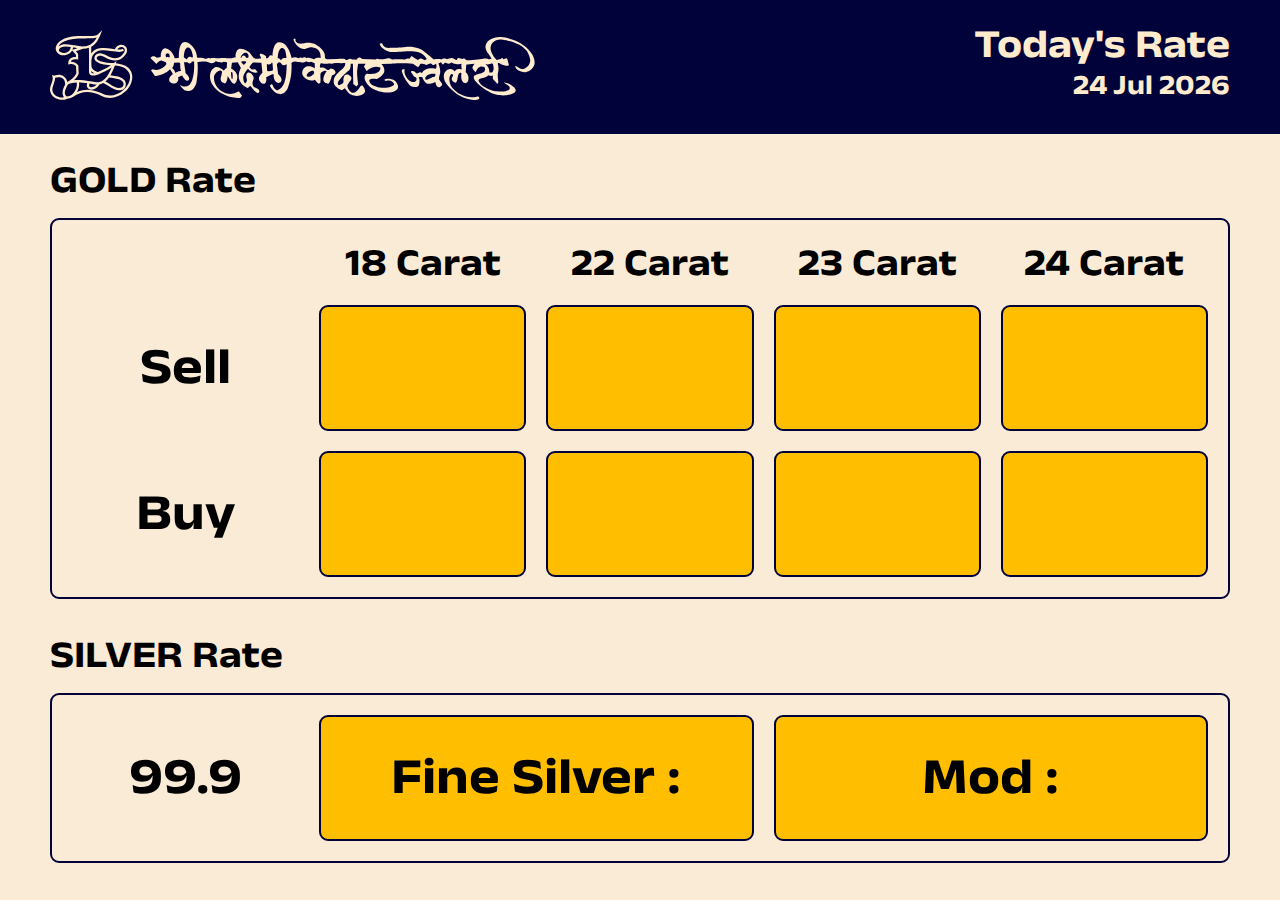
<file: rates.html>
<!DOCTYPE html>
<html lang="en">

<head>
    <meta charset="UTF-8">
    <meta name="viewport" content="width=device-width, initial-scale=1.0">
    <title>Shri Laxmee Kedar</title>
    <link rel="stylesheet" href="style.css">
</head>

<body>
    <div id="container1">
        <div id="logo">
            <a href="index.html">
            <svg width="485" height="70" viewBox="0 0 485 70" fill="currentColor" xmlns="http://www.w3.org/2000/svg">
                <path
                    d="M476.119 17.2057C476.119 17.2057 466.372 8.03924 450.556 7.04162C450.556 7.04162 435.864 7.10316 435.513 17.0405C435.513 17.0405 435.304 18.7604 437.193 22.1354C437.193 22.1354 441.649 27.415 441.462 29.2062C441.462 29.2062 440.715 28.6232 439.035 29.4977C439.035 29.4977 437.824 27.9138 434.464 28.6232C434.464 28.6232 426.837 30.1002 420.052 30.1617C420.052 30.1617 416.588 30.6638 415.152 29.1317C415.152 29.1317 414.267 28.1211 412.609 28.9341L408.411 27.9948C408.411 27.9948 407.317 27.9398 407.001 29.4427C407.001 29.4427 406.686 30.6605 404.658 29.3163C404.658 29.3163 403.084 27.4409 400.46 28.1892C400.46 28.1892 398.735 28.4094 396.961 29.1609C396.961 29.1609 393.555 27.7422 392.438 28.9503C392.438 28.9503 390.432 29.4945 389.734 28.9924C389.734 28.9924 386.608 28.6167 383.811 29.4524C383.811 29.4524 374.433 21.3289 371.543 19.745C371.543 19.745 365.619 16.0979 355.334 16.9724C355.334 16.9724 344.84 18.2227 340.433 17.7207C340.433 17.7207 333.715 19.1588 332.456 13.8468C332.456 13.8468 331.429 12.5739 329.89 13.8695C329.89 13.8695 329.005 13.7853 331.291 16.9951C331.291 16.9951 336.187 22.5371 343.372 22.0771C343.372 22.0771 348.619 21.9735 352.955 21.5362C352.955 21.5362 362.774 20.3281 368.465 22.1614C368.465 22.1614 373.97 23.5379 376.861 28.9115L374.433 30.1617C374.433 30.1617 371.214 27.8717 370.236 28.5778L367.857 29.9965L363.662 27.415C363.662 27.415 363.102 27.1009 362.053 26.2587C362.053 26.2587 360.617 25.4781 359.918 28.6329C359.918 28.6329 357.295 27.943 354.951 29.5398C354.951 29.5398 347.29 29.1252 342.439 29.5398C342.439 29.5398 341.518 29.4459 340.749 28.8208C340.749 28.8208 338.125 27.2596 335.012 29.0702C335.012 29.0702 330.17 29.6208 327.186 28.6653C327.186 28.6653 325.741 28.5811 326.44 29.624L312.411 29.0734L309.996 27.5446C309.996 27.5446 308.599 26.5437 306.359 29.6694C306.359 29.6694 301.881 29.6694 301.182 29.0151C301.182 29.0151 299.924 28.0466 297.789 29.7633C297.789 29.7633 296.18 30.6379 294.815 28.8888C294.815 28.8888 291.782 28.4612 287.353 28.9179L277.699 29.1252C277.699 29.1252 274.715 29.0831 274.901 26.7089C274.901 26.7089 276.208 20.856 267.111 15.421C267.111 15.421 262.353 11.6702 254.19 13.2152C254.19 13.2152 249.383 14.6727 246.493 12.2143C246.493 12.2143 244.861 11.0062 245.607 9.50651C245.607 9.50651 245.141 7.61169 243.705 9.07896C243.705 9.07896 242.655 9.9535 246.119 14.6112C246.119 14.6112 250.526 20.2341 255.809 18.6405C255.809 18.6405 260.206 16.7587 262.585 17.4227C262.585 17.4227 271.496 17.7142 270.607 28.0466C270.607 28.0466 266.641 27.0879 264.03 29.2548C264.03 29.2548 258.011 26.8353 256.8 28.1276C256.8 28.1276 254.003 26.3786 252.229 28.0855L250.829 27.4604C250.829 27.4604 250.549 27.0425 248.121 28.1665C248.121 28.1665 245.836 26.249 241.638 27.9592C241.638 27.9592 238.699 12.6063 229.463 12.2338C229.463 12.2338 223.238 10.9867 222.465 26.0449C222.465 26.0449 220.881 24.9631 220.041 25.504C220.041 25.504 219.204 25.7534 218.502 27.4636C218.502 27.4636 215.985 28.8791 215.985 27.8815L216.217 26.2555C216.217 26.2555 212.112 22.9841 210.223 23.8294C210.223 23.8294 209.209 24.8595 210.155 26.0773L210.96 27.4539C210.96 27.4539 211.398 28.39 210.593 28.5001C210.593 28.5001 204.821 29.2192 203.527 27.8426L199.287 22.3395C199.287 22.3395 193.924 18.0899 189.492 18.7571L187.348 19.9653C187.348 19.9653 184.782 24.257 185.716 27.2563C185.716 27.2563 182.171 28.4839 177.832 28.3608C177.832 28.3608 174.754 27.862 169.646 28.2345C169.646 28.2345 165.622 28.39 164.222 28.079C164.222 28.079 161.843 27.6742 160.41 28.4548C160.41 28.4548 158.356 27.8588 157.587 28.1341L156.653 28.6977C156.653 28.6977 156.048 29.0507 153.154 27.8847C153.154 27.8847 150.914 27.3438 148.116 27.8426C148.116 27.8426 146.8 27.7681 146.835 25.8635C146.835 25.8635 146.693 20.5516 141.659 15.4274C141.659 15.4274 136.412 9.86604 132.565 12.6775C132.565 12.6775 128.647 14.4266 128.785 27.9268L124.726 28.2377C124.726 28.2377 122.276 18.9904 115.281 18.1774C115.281 18.1774 110.662 17.8664 110.736 26.9875L106.957 27.7357L104.439 26.1745C104.439 26.1745 101.362 25.6757 100.451 28.1114L106.467 33.9222C106.467 33.9222 109.896 29.6726 111.856 30.6735L115.494 31.9237C115.494 31.9237 117.522 33.5497 115.284 35.5482C115.284 35.5482 109.686 41.9226 102.9 39.3605L101.255 40.0148L101.117 40.4521L104.929 46.075C104.929 46.075 113.604 45.9519 120.039 39.3249L122.943 43.8854C122.943 43.8854 117.589 47.4775 119.585 51.4162C119.585 51.4162 121.404 54.1985 125.286 53.3207C125.286 53.3207 129.449 51.821 128.119 47.1342C128.119 47.1342 131.409 45.6669 132.143 45.479C132.143 45.479 133.472 47.9148 135.117 49.8226C135.117 49.8226 137.181 51.5716 138.858 49.9165C138.858 49.9165 140.748 47.3544 135.639 43.2312L134.029 32.2962L137.667 32.131C137.667 32.131 139.998 35.383 141.91 31.4217L144.102 31.4638C144.102 31.4638 144.475 38.4212 143.635 43.7526C143.635 43.7526 142.563 51.9182 139.904 54.1823C139.904 54.1823 136.196 59.0214 130.002 54.9791L129.851 55.1248C129.851 55.1248 131.741 58.082 134.235 59.9153C134.235 59.9153 138.224 62.5389 142.595 59.4165C142.595 59.4165 146.024 56.1354 146.652 51.4162C146.652 51.4162 148.483 40.5039 147.456 32.1699C147.456 32.1699 151.129 31.5448 154.732 31.5772C154.732 31.5772 156.412 31.6387 157.844 32.0468C157.844 32.0468 162.812 34.9522 165.4 31.2954C165.4 31.2954 171.616 33.5465 173.763 31.7553L176.773 32.1699C176.773 32.1699 177.075 32.2541 177.075 32.5456L176.657 38.0455C176.657 38.0455 174.977 38.839 173.86 40.5428C173.86 40.5428 168.96 36.128 165.789 37.0025C165.789 37.0025 161.17 38.6058 160.262 43.7915C160.262 43.7915 158.652 49.5408 163.549 56.3524C163.549 56.3524 168.516 63.7276 178.662 66.4128C178.662 66.4128 184.611 67.7861 190.139 68.1003L192.096 65.6646L188.738 61.2887C188.738 61.2887 181.321 66.6622 173.206 62.0401C173.206 62.0401 163.272 57.5411 163.97 46.7293C163.97 46.7293 164.25 42.4797 169.916 40.4164C169.916 40.4164 172.192 40.2934 172.015 42.321L171.384 45.4758L170.824 47.3836C170.824 47.3836 169.845 50.1011 172.189 52.3198L175.092 53.4146C175.092 53.4146 176.493 52.4462 177.088 49.9132C177.088 49.9132 177.648 47.3836 177.578 46.2888L177.822 46.1657L181.566 51.8826C181.566 51.8826 183.279 53.9458 184.576 53.6608C184.576 53.6608 185.452 53.4146 186.501 51.1635C186.501 51.1635 188.249 47.2249 186.71 44.1025C186.71 44.1025 185.487 40.9153 181.148 38.6058L181.952 32.6687L187.863 32.2606C187.863 32.2606 190.38 37.2908 190.94 38.0422C190.94 38.0422 188.107 42.606 188.877 47.9148C188.877 47.9148 189.575 54.1628 197.481 58.1015C197.481 58.1015 198.112 57.6642 200.282 55.724C200.282 55.724 203.337 59.7048 205.063 61.3275C205.063 61.3275 206.93 63.1187 208.002 63.2029C208.002 63.2029 210.615 61.9527 208.61 59.5364C208.61 59.5364 207.245 58.3509 204.377 57.2237C204.377 57.2237 202.452 56.0674 202.487 52.6308C202.487 52.6308 202.896 50.4736 203.408 49.3918C203.408 49.3918 204.296 47.4581 202.964 45.641C202.964 45.641 201.097 42.7485 198.788 42.5607C198.788 42.5607 197.015 42.3728 196.41 44.6239C196.41 44.6239 195.92 47.0402 197.108 49.9359C197.108 49.9359 196.294 52.7701 195.009 53.4988C195.009 53.4988 191.291 48.7893 194.613 43.3218C194.613 43.3218 195.698 40.9476 197.935 38.6641C197.935 38.6641 202.169 43.947 207.767 42.321L204.934 39.0107C204.934 39.0107 201.608 40.6043 199.477 37.1353C199.477 37.1353 201.332 33.7927 203.186 32.5424L211.057 32.7594C211.057 32.7594 211.581 32.7918 211.478 33.5076L212.389 42.7453C212.389 42.7453 208.472 46.3179 208.961 49.1294C208.961 49.1294 209.592 52.3781 212.914 53.6575C212.914 53.6575 215.711 54.8787 216.307 50.6582C216.307 50.6582 216.587 48.7213 216.098 47.3156L222.185 44.3162C222.185 44.3162 223.865 43.9405 223.688 44.598C223.688 44.598 223.164 49.097 225.929 51.7822C225.929 51.7822 228.833 54.5029 231.141 51.4712C231.141 51.4712 232.261 49.8161 230.861 47.4419C230.861 47.4419 229.776 45.4402 228.166 44.0053L226.872 34.5376C226.872 34.5376 228.411 30.9423 230.651 32.8501C230.651 32.8501 231.63 34.2558 232.328 34.787C232.328 34.787 233.555 36.0373 236.703 34.1619C236.703 34.1619 236.529 46.8459 234.92 50.5319C234.92 50.5319 233.729 57.9071 227.715 60.2198C227.715 60.2198 224.986 61.2174 222.536 54.7847C222.536 54.7847 221.486 53.596 220.157 55.1281C220.157 55.1281 219.632 55.7532 220.122 56.2844C220.122 56.2844 222.465 60.6603 225.871 62.824C225.871 62.824 229.135 64.6151 231.421 64.0354C231.421 64.0354 235.103 63.786 237.859 58.0335C237.859 58.0335 241.078 49.2233 241.358 42.3469C241.358 42.3469 241.847 35.6 241.429 33.0347C241.429 33.0347 243.737 30.1617 248.006 32.0987C248.006 32.0987 253.906 33.4105 256.472 31.3278C256.472 31.3278 258.291 33.1189 261.091 31.8687L264.684 33.1999L264.871 38.4471C264.871 38.4471 258.992 34.0323 254.283 37.9483C254.283 37.9483 251.25 40.5298 252.419 44.6142C252.419 44.6142 253.211 46.9884 256.43 49.1132C256.43 49.1132 261.095 52.0283 264.825 49.6962L267.204 52.404C267.204 52.404 269.072 54.6131 270.424 52.6113C270.424 52.6113 270.565 51.0728 270.565 49.531C270.565 49.531 270.098 43.6134 270.797 42.9461C270.797 42.9461 274.715 39.448 276.675 41.3201C276.675 41.3201 272.429 46.5706 273.549 51.0275L274.879 52.5887C274.879 52.5887 275.951 53.4211 278.33 53.7547C278.33 53.7547 279.988 53.243 281.909 45.5568C281.909 45.5568 285.547 44.6822 285.582 42.3372C285.582 42.3372 285.235 38.9621 280.58 38.5896C280.58 38.5896 279.112 40.9023 277.187 39.8399C277.187 39.8399 274.386 36.6527 270.015 37.6536C270.015 37.6536 269.455 35.9984 270.713 33.2777C270.713 33.2777 275.249 33.987 277.209 33.7991C277.209 33.7991 278.272 32.8695 281.697 33.7765C281.697 33.7765 282.186 33.8704 282.888 33.4655C282.888 33.4655 286.458 32.808 287.504 33.1222C287.504 33.1222 290.128 33.2777 292.124 33.1546C292.124 33.1546 293.521 33.093 294.396 32.9991C294.396 32.9991 295.655 32.5942 295.13 34.2817C295.13 34.2817 295.446 36.4681 291.177 39.9371C291.177 39.9371 285.019 45.0709 284.089 48.446C284.089 48.446 283.203 51.4032 284.04 54.03C284.04 54.03 285.347 57.6545 291.782 60.1939L294.863 58.2764L298.385 62.8693C298.385 62.8693 300.059 64.6281 302.505 65.3083C302.505 65.3083 305.216 66.1051 307.283 66.0144C307.283 66.0144 309.903 65.9075 312.24 64.6216C312.24 64.6216 315.913 62.9341 314.934 59.9672C314.934 59.9672 314.365 57.4278 312.333 55.5718C312.333 55.5718 311.261 54.8236 310.28 56.4075C310.28 56.4075 308.564 59.938 305.103 62.283C305.103 62.283 302.444 63.9382 300.03 61.2174C300.03 61.2174 297.091 57.9071 297.477 55.4682C297.477 55.4682 297.406 54.6876 299.785 51.5004C299.763 51.5133 303.947 47.7496 299.19 45.1584C299.19 45.1584 296.238 43.4287 294.396 45.8483C294.396 45.8483 292.858 48.3877 293.534 51.8048C293.534 51.8048 293.743 53.3887 290.759 54.5969C290.759 54.5969 288.802 55.7532 288.206 54.6908C288.206 54.6908 287.192 53.1911 288.486 51.1603C288.486 51.1603 290.269 48.4719 292.297 46.3795C292.297 46.3795 297.406 41.223 298.945 40.41C298.945 40.41 300.786 39.0334 300.693 33.7862H302.885L303.259 53.9069L306.523 56.4075L308.203 54.1564C308.203 54.1564 306.919 45.4693 307.131 41.7185C307.131 41.7185 307.971 33.7829 308.251 33.7829H315.668L313.85 36.4065L316.789 41.2197C316.789 41.2197 322.107 34.5959 330.364 37.4722C330.364 37.4722 330.995 41.0319 326.864 42.7809C326.864 42.7809 323.227 44.8442 317.49 43.7818C317.49 43.7818 313.92 44.1251 314.69 48.9059C314.69 48.9059 316.299 56.4042 325.953 60.2781C325.953 60.2781 337.639 65.2144 345.336 60.7154C345.336 60.7154 351.281 58.2796 345.687 51.5911C345.687 51.5911 341.701 47.5909 334.774 49.2784C334.774 49.2784 333.863 50.5902 335.894 50.9044C335.894 50.9044 339.602 49.842 342.261 51.8405C342.261 51.8405 345.899 54.0883 342.751 55.7791C342.751 55.7791 339.078 58.3088 331.906 57.716C331.906 57.716 327.814 57.7484 323.79 55.8083C323.79 55.8083 318.997 54.2147 319.312 50.2469C319.312 50.2469 320.046 47.7172 326.552 49.1229C326.552 49.1229 331.693 47.1536 333.934 42.7194C333.934 42.7194 335.894 38.5961 331.416 34.0939L340.301 33.7829C340.301 33.7829 347.505 33.4072 347.789 33.3457C348.069 33.2841 356.883 33.1578 356.883 33.1578L362.902 33.6599L367.66 37.0965C367.66 37.0965 368.082 38.0358 370.181 34.285C370.181 34.285 371.16 32.9732 376.268 35.0332C376.268 35.0332 378.367 33.7829 379.626 33.702C379.626 33.702 380.791 32.9538 382.472 34.7028C382.472 34.7028 383.357 35.911 385.922 33.8704C385.922 33.8704 387.413 36.413 385.781 38.703C385.781 38.703 375.332 35.8268 371.787 43.202C371.787 43.202 370.831 41.5987 368.964 42.7647C368.964 42.7647 366.492 44.4749 365.652 42.5769C365.607 42.5542 363.646 39.8885 361.174 41.3266C361.174 41.3266 360.569 41.8254 361.267 42.619L364.181 46.8686C364.181 46.8686 366.466 47.118 366.466 48.2419C366.466 48.2419 366.791 50.2404 366.138 50.6582C366.138 50.6582 364.692 52.3263 363.012 51.9927C363.012 51.9927 358.579 51.9506 355.315 45.1616C355.315 45.1616 353.87 42.0683 354.742 39.8496C354.742 39.8496 354.826 38.852 353.123 39.3281C353.123 39.3281 351.211 39.8496 351.909 41.7218C351.909 41.7218 353.87 47.471 356.841 51.5328L359.091 54.4058C359.091 54.4058 360.585 56.6148 364.036 56.9063C364.036 56.9063 368.562 57.6998 368.98 54.7394C368.98 54.7394 370.426 49.9877 368.745 47.5747C368.745 47.5747 368.745 46.8232 370.191 46.9917L372.335 47.1147C372.335 47.1147 373.41 51.2801 376.252 53.1976C376.252 53.1976 378.351 55.1119 385.346 51.9473C385.346 51.9473 385.942 54.3734 386.289 55.2803C386.289 55.2803 387.197 57.4375 389.682 57.1881C389.682 57.1881 392.831 55.6884 392.061 53.6867L388.984 49.2169C388.984 49.2169 389.125 46.2499 389.962 44.0636C389.962 44.0636 391.221 40.6561 388.375 33.5756L390.941 32.2865L392.48 34.3692C392.48 34.3692 392.898 34.9101 394.579 32.9116C394.579 32.9116 395.174 32.0371 397.55 33.4105C397.55 33.4105 398.355 34.4113 401.294 32.3804C401.294 32.3804 406.422 35.1595 411.556 33.8283C411.556 33.8283 410.903 36.7434 411.836 39.0334L411.418 39.2439C411.418 39.2439 407.919 38.12 405.913 40.1185C405.913 40.1185 405.495 40.3711 404.748 41.576C404.748 41.576 402.939 39.0334 400.875 39.0949C400.875 39.0949 397.238 38.6998 394.72 42.6157C394.72 42.6157 392.061 47.0759 395.886 53.0745C395.886 53.0745 401.67 61.9041 410.906 66.3221C410.906 66.3221 418.555 70.6948 426.203 69.9045C426.203 69.9045 430.588 69.4866 428.956 67.0314C428.956 67.0314 428.161 66.0727 426.808 66.6557C426.808 66.6557 418.893 69.5611 408.955 63.5916C408.955 63.5916 401.294 58.5744 400.222 53.9069C400.222 53.9069 398.03 48.1998 400.64 44.7017C400.64 44.7017 402.134 42.9915 403.019 44.909C403.019 44.909 403.064 45.7835 402.507 46.6386C402.507 46.6386 401.249 47.85 401.902 49.8064C401.902 49.8064 402.533 52.1806 405.469 52.6794C405.469 52.6794 406.354 53.0324 407.384 49.3885C407.384 49.3885 408.083 45.5762 408.34 44.7438C408.34 44.7438 409.016 43.2441 410.043 42.8489C410.043 42.8489 411.444 42.3048 411.421 43.5162C411.421 43.5162 411.119 45.1843 411.279 47.8468C411.279 47.8468 411.347 50.6161 413.636 52.7441C413.636 52.7441 416.063 54.2827 417.811 51.5781C417.811 51.5781 419.585 48.1221 417.393 43.9146C417.393 43.9146 416.179 42.3728 415.664 42.2465L416.272 34.9749C416.272 34.9749 415.854 34.3498 419.562 34.1943L424.285 33.6955C424.285 33.6955 424.983 33.4461 423.969 34.6024L422.675 36.6948C422.675 36.6948 421.136 38.4147 425.614 42.1299C425.614 42.1299 426.036 41.5987 427.33 39.0982C427.33 39.0982 429.709 34.881 434.29 37.0673C434.29 37.0673 436.179 39.0658 434.151 41.7218C434.151 41.7218 432.297 43.4093 429.535 43.6263C429.535 43.6263 426.281 44.0344 424.533 45.5956C424.533 45.5956 422.82 47.0662 424.497 49.7513C424.497 49.7513 425.791 52.5952 433.347 58.2181C433.347 58.2181 438.108 61.4053 443.284 63.7795C443.284 63.7795 449.091 66.0306 456.508 65.3407C456.508 65.3407 467.772 63.9026 465.393 58.9663C465.393 58.9663 462.641 53.8648 454.57 52.4883L454.058 52.6146L454.29 53.0745C454.29 53.0745 458.675 55.4487 459.56 56.9905C459.56 56.9905 461.099 59.8214 456.666 60.8223C456.666 60.8223 455.034 62.1567 446.265 61.2822C446.265 61.2822 440.947 61.2822 433.672 56.5338C433.672 56.5338 430.034 54.2859 428.634 50.953C428.634 50.953 428.029 49.1618 430.591 48.4103C430.591 48.4103 436.701 47.5358 438.336 45.2037C438.336 45.2037 440.577 46.4961 442.721 45.4952C442.721 45.4952 442.978 45.3495 442.837 46.3698L442.814 48.7634C442.814 48.7634 446.757 53.2656 446.989 53.4114C447.224 53.5571 447.433 53.6414 447.433 53.6414C447.433 53.6414 448.492 53.379 448.286 51.0987C448.286 51.0987 447.202 43.9113 448.042 42.7259C448.042 42.7259 449.252 37.7896 447.762 33.7052C447.762 33.7052 448.042 32.6234 449.722 33.4137C449.722 33.4137 455.088 36.2478 458.771 35.5806L458.958 35.2891L457.696 30.4144L457.802 30.1034L456.611 28.228C456.611 28.228 455.983 27.8847 454.338 29.0702C454.338 29.0702 453.569 29.4459 452.938 28.6944C452.938 28.6944 452.133 27.1624 450.768 28.9762L446.571 29.9447C446.571 29.9447 437.824 21.3548 441.391 14.4784C441.391 14.4784 444.752 8.29188 452.726 9.79155C452.726 9.79155 462.451 11.2297 467.489 13.9181C467.489 13.9181 471.265 14.6047 476.933 21.0407C476.933 21.0407 481.759 28.8532 479.731 32.7886C479.731 32.7886 479.589 36.3515 474.133 38.7872C474.133 38.7872 471.999 40.2545 467.521 36.9766C467.521 36.9766 465.493 35.4154 465.316 36.4778C465.316 36.4778 465.248 40.2059 472.848 42.1234C472.848 42.1234 480.777 43.581 484.228 35.0429C484.228 35.0429 487.305 27.292 476.113 17.2121L476.119 17.2057ZM119.109 27.4507C118.198 26.8676 117.593 26.8871 117.593 26.8871C117.036 26.8255 116.356 27.4086 116.356 27.4086C114.982 25.3064 116.031 24.0141 116.031 24.0141C118.223 22.3071 119.228 24.1404 119.228 24.1404C120.416 27.0555 119.112 27.4507 119.112 27.4507H119.109ZM125.151 42.9073L125.009 42.6902C125.463 40.9703 122.595 38.5346 122.595 38.5346C121.79 37.7831 122.63 37.2519 122.63 37.2519C124.134 35.3765 124.031 32.659 124.031 32.659L128.753 32.4711C130.363 32.5035 130.154 33.7214 130.154 33.7214L130.257 36.5005C130.186 39.6553 131.238 41.1258 131.238 41.1258C128.615 41.0319 125.151 42.9073 125.151 42.9073ZM142.383 27.577L141.311 27.2013C138.514 25.6595 136.927 29.1609 136.927 29.1609L136.647 29.3261L133.894 27.6191C133.662 22.9938 135.201 19.6608 135.201 19.6608C138.092 14.6209 140.986 19.6187 140.986 19.6187C144.112 27.658 142.383 27.577 142.383 27.577ZM181.82 42.0133C181.82 42.0133 182.358 41.8254 182.545 43.4514C182.545 43.4514 183.15 47.9925 182.171 49.2007C182.171 49.2007 181.402 49.4112 181.286 46.2855C181.286 46.2855 180.958 43.4935 181.122 43.2441C181.122 43.2441 180.913 42.0133 181.82 42.0133ZM194.884 33.8672L193.786 34.9911L191.269 32.2412C191.269 32.2412 191.037 31.7197 191.713 31.5318C191.713 31.5318 193.487 31.0751 195.724 31.5124C195.724 31.5124 197.311 31.7845 194.884 33.8672ZM196.094 27.6288C196.094 27.6288 194.346 24.1307 192.106 26.317C192.106 26.317 190.985 29.0054 190.705 27.6612C190.705 27.6612 191.159 24.3801 194.623 22.7573C194.623 22.7573 197.842 21.9152 198.434 25.0376L198.537 27.0976C198.537 27.0976 197.453 28.5973 196.091 27.6288H196.094ZM217.62 41.0934C217.62 41.0934 216.944 40.8667 217.015 39.5322L216.877 33.9708C216.877 33.9708 220.585 35.7199 221.776 32.5327C221.776 32.5327 222.497 31.9918 222.616 34.5117L222.99 39.9695C222.99 39.9695 220.331 41.8449 217.624 41.0934H217.62ZM234.134 28.0337C233.108 27.7001 230.822 30.2427 230.822 30.2427C229.937 28.1989 227.744 28.241 227.744 28.241C227.744 22.8254 229.518 19.9523 229.518 19.9523C231.569 16.4542 233.948 18.8252 233.948 18.8252C236.047 20.2406 236.42 28.0337 236.42 28.0337H234.134ZM264.034 43.4093C264.034 43.4093 262.843 45.7835 258.786 46.7196C258.786 46.7196 255.847 47.2832 256.968 44.4069C256.968 44.4069 257.879 42.9688 258.577 42.5315C258.577 42.5315 259.697 41.5922 261.024 41.0934C261.024 41.0934 264.594 39.7201 264.034 43.4061V43.4093ZM385.526 44.3745C385.353 47.0629 384.091 47.0305 384.091 47.0305H382.694C380.524 48.5626 377.34 49.6217 377.34 49.6217C375.415 50.276 375.206 48.7148 375.206 48.7148C374.997 47.4645 376.117 46.4021 376.117 46.4021C378.283 43.4644 382.903 43.6846 382.903 43.6846C385.665 43.4352 385.526 44.3713 385.526 44.3713V44.3745ZM443.191 35.2016C443.191 35.2016 444.124 38.4115 443.329 40.2027C443.329 40.2027 443.049 42.2854 441.462 42.5769L439.411 42.619C439.411 42.619 439.411 40.7857 438.945 38.9945C438.945 38.9945 437.686 35.8268 435.352 34.1198C435.352 34.1198 437.313 34.9101 440.902 33.7441C440.902 33.7441 443.046 32.7011 443.187 35.2016H443.191ZM77.714 37.2649C74.2567 34.4761 69.428 33.485 65.7808 33.1578L66.6177 30.8937L63.7785 33.0542C58.9047 32.8469 55.0707 32.5748 50.4191 31.1431C48.2172 30.4597 47.3255 29.6176 46.9811 29.054C46.5819 28.2896 46.6334 27.577 47.1356 26.9421C47.9339 25.938 49.7206 25.3906 51.0597 25.7469C52.7337 26.1097 54.1887 26.8838 55.7274 27.7033C56.9668 28.3641 58.2512 29.0475 59.6451 29.488C66.8592 32.0663 72.5216 29.9253 76.5004 23.0618C77.4275 20.6099 77.199 18.3814 75.863 16.7878C74.5078 15.1716 72.145 14.4266 69.8433 14.8865C67.5191 15.3529 65.7325 16.9044 64.8891 19.1782L64.3998 19.1458C63.6561 19.0551 62.8868 18.9547 62.1013 18.8511C54.7907 17.8826 45.8061 16.6939 41.2897 23.4472L41.1931 16.8591C46.5497 14.0606 48.9061 8.30808 50.9889 3.21958L52.3152 0L48.0981 4.22044C47.3448 4.94274 46.0572 5.43507 44.3736 5.64885C41.808 5.96627 38.7047 6.01809 35.7013 6.06992L32.8524 6.11202C25.8218 6.19624 18.5498 6.28369 11.8798 9.92111C7.95889 12.1625 4.39854 16.2178 6.17872 20.9143C8.2293 25.1672 12.7489 25.7696 15.9874 24.9955C18.4436 24.4092 20.9062 22.8739 22.1649 20.5256L25.9312 24.8238L25.9184 26.9227C23.5394 26.7381 21.4889 27.3664 20.0885 28.7074C18.743 29.9965 18.1152 31.8266 18.2697 34L18.3116 34.57L18.8556 34.3984C21.7947 33.4752 24.209 34.0809 26.0375 36.1928L26.3691 43.1858C24.502 47.2378 21.4213 49.4857 17.2943 52.0542C16.9402 49.7027 15.6268 47.633 13.6149 46.2985C11.2488 44.7308 8.22286 44.368 5.54133 45.3236C4.45005 45.641 4.21505 45.5892 3.44246 45.411C3.23322 45.3624 2.99179 45.3074 2.69563 45.2491L1.87797 45.0904L2.19344 45.8677C3.27185 48.514 2.34474 51.1149 1.35969 53.8713C0.410051 56.537 -0.575001 59.2934 0.406831 62.0596C1.11826 64.7317 3.13987 66.9829 6.10146 68.3951C8.00718 69.3052 10.1382 69.7652 12.1727 69.7652C13.7919 69.7652 15.35 69.4737 16.6892 68.8809C16.7922 68.8777 16.9016 68.868 16.9982 68.8615C18.9458 68.7287 20.7291 68.1716 22.6542 67.0736L22.8312 66.931C31.9381 60.9227 40.1565 60.5631 51.182 65.6808C58.7888 69.6745 67.6672 68.2266 74.9134 61.8199C79.3944 58.231 82.3657 52.187 82.3045 46.7844C82.2594 42.8166 80.6724 39.5225 77.7108 37.2552L77.714 37.2649ZM21.5082 65.0135C20.3171 65.697 18.8266 66.4031 16.7825 66.5456C16.7568 66.5294 16.7246 66.5002 16.6988 66.4808C16.6376 66.4322 16.5733 66.3836 16.5539 66.3739C13.5505 64.0645 15.0699 59.9412 16.7181 56.6342L16.7696 56.537C17.143 55.818 17.5422 55.0665 17.9639 54.396C20.6197 52.9676 23.8002 52.6373 26.6298 52.4721C27.7307 56.7508 24.9462 62.147 21.5082 65.0135ZM14.0688 67.2517C13.5956 67.3262 13.0741 67.3748 12.5365 67.391H12.5107C8.67998 67.744 3.69034 65.3666 2.62481 61.3891C1.92626 59.0926 2.79542 56.6051 3.71931 53.9685C4.43395 51.9344 5.16791 49.8323 5.1486 47.7658C8.11341 46.8103 10.9623 47.0953 12.8133 48.5496C14.5066 49.8776 15.2792 52.0348 15.0571 54.788C13.2672 58.0237 10.9334 63.6985 14.072 67.2549L14.0688 67.2517ZM15.9069 22.6342C13.3026 23.3825 10.6211 22.7832 9.03408 21.1087C8.89888 20.2665 8.97613 19.5377 9.26907 18.9385C10.4601 16.4769 15.2373 15.693 20.7066 17.034C20.6937 17.3255 20.6519 17.6364 20.5843 17.9539V17.9668C20.1916 20.1305 18.3985 21.9152 15.9069 22.6342ZM28.6707 43.7332L28.7126 43.636L28.3166 35.2891L28.2233 35.1725C26.2178 32.6752 23.6779 31.467 20.8418 31.6581C21.0575 31.0103 21.4438 30.4856 21.9975 30.1002C23.2111 29.2483 25.3389 29.0183 27.6825 29.488L28.2394 29.5981L28.0752 23.7323L25.854 21.1961C28.3231 20.4382 30.702 19.6058 32.9425 18.715H32.9747C35.1186 18.715 37.1467 18.4138 38.8882 17.8373L39.0331 27.5964V41.9777C39.1232 43.3802 39.6544 44.3972 40.6137 44.9997C42.7705 46.3568 46.4757 45.1227 48.111 44.462H48.1174L48.2559 44.4037C53.2552 42.253 57.5076 40.2092 61.6442 37.4495C60.598 39.9759 59.6097 42.0327 58.5764 43.8466L58.3575 44.2255C55.7693 48.5982 53.2294 50.8396 49.6208 51.9571C47.2064 52.5563 44.5764 52.0316 42.0333 51.523C40.7424 51.2639 39.4097 50.9983 38.1478 50.885C35.0607 50.4412 32.3051 50.1788 29.9584 50.1043C29.4948 50.0914 29.0313 50.0849 28.5709 50.0849C27.9786 50.0849 27.3927 50.0979 26.8133 50.1205C25.7381 50.1627 24.6951 50.2469 23.7004 50.3699C23.7712 50.3084 23.8388 50.2501 23.9096 50.1886C26.0632 48.2937 27.6213 46.1819 28.6739 43.7267L28.6707 43.7332ZM72.6246 18.6535L72.2673 18.9288C71.3048 19.6641 69.3572 19.6382 67.2905 19.4438C67.9311 18.2065 69.0675 17.3806 70.4742 17.1474C71.9067 16.9109 73.3296 17.3741 74.099 18.3231C74.8651 19.2721 74.9553 20.5904 74.3919 22.0739C70.9539 27.8815 66.6403 29.488 60.3919 27.279C59.1043 26.8644 57.8585 26.2004 56.6545 25.5656C55.0289 24.704 53.3485 23.81 51.4943 23.457C49.3021 22.8837 46.6109 23.8132 45.2428 25.6239C44.1901 27.0166 44.0968 28.7009 45.0174 30.2945C48.0756 34.2137 55.0804 34.7611 60.1924 35.1595C60.3984 35.1757 60.6012 35.1919 60.804 35.2081C60.7106 35.2729 60.6141 35.3377 60.5207 35.3992C56.5226 38.0844 52.5856 39.9889 47.9146 42.0165C45.4456 41.2975 41.3734 39.4869 41.4474 35.3441C41.2736 29.5139 41.1352 24.908 47.0004 21.533C50.9953 19.7353 55.7629 20.3961 60.3726 21.0342C62.2268 21.2901 63.9781 21.533 65.6488 21.6204C68.826 21.9832 71.8295 22.1937 73.6708 20.7848L74.0314 20.5095L72.6246 18.6535ZM41.8884 43.0401C41.5923 42.823 41.4152 42.4505 41.3541 41.8934V40.9574C42.1588 41.793 43.1761 42.5186 44.3929 43.1307C43.3789 43.3283 42.426 43.432 41.8884 43.0401ZM73.2105 55.7791C72.763 56.8285 71.8939 57.5314 70.764 57.7581C67.0008 58.5064 63.4855 56.2812 60.0861 54.1272C58.5699 53.1685 57.0119 52.1806 55.4345 51.4615C56.7061 50.4444 57.881 49.1391 59.0753 47.4192C59.9541 47.5585 60.8491 47.6848 61.744 47.8111C62.5101 47.9439 63.2634 48.0541 63.9941 48.1609C67.6221 48.6954 70.7543 49.1586 72.8467 51.8016C73.5903 52.9838 73.732 54.545 73.2073 55.7791H73.2105ZM39.5868 53.4664C40.4366 53.5895 41.2961 53.7515 42.1266 53.9069C43.6493 54.192 45.217 54.4867 46.8137 54.5677C45.2492 56.6666 41.6985 57.8132 40.031 57.0099C38.7401 56.3848 39.0363 54.8009 39.5868 53.4664ZM28.9991 52.4267C31.3555 52.4526 33.9919 52.6761 37.2078 53.1199C36.5865 54.7523 36.6509 56.3654 37.4074 57.6221C38.1543 58.8626 39.4773 59.5752 41.1158 59.6271C44.2835 59.8797 48.0724 57.5282 49.6658 54.3572C49.801 54.328 49.9395 54.2956 50.0747 54.26C51.0887 53.9944 52.0802 53.5895 53.0974 53.0259C55.0933 53.7515 57.0859 54.9953 59.0174 56.1969C62.8417 58.5809 66.7948 61.0457 71.2919 60.0287C73.1558 59.6465 74.5947 58.4578 75.3416 56.6796C76.1656 54.7199 75.9693 52.3814 74.8104 50.5611C72.145 46.8815 67.5416 46.2629 63.0864 45.6637C62.2108 45.547 61.3094 45.424 60.4338 45.2815C60.643 44.9219 60.8491 44.5559 61.0454 44.1931C62.3653 41.7606 63.5692 39.0496 64.9341 35.4381C72.2126 35.7037 77.6175 38.7451 79.4266 43.6166C81.3195 48.7019 79.0629 54.8495 73.3972 60.0643C66.7143 65.9788 58.8081 67.1902 51.6778 63.3714C46.2407 61.0878 41.8466 59.7113 37.3527 59.7113C34.0853 59.7113 30.7632 60.44 26.9453 62.0757C28.8413 58.8497 29.5882 55.3645 28.9959 52.4267H28.9991ZM24.1672 15.3044C23.5201 15.2072 22.8634 15.0971 22.2035 14.9837C17.465 14.1934 12.1663 13.3091 8.5158 16.4121C9.44613 14.365 11.5611 12.5156 14.5677 11.1778C20.4169 8.59311 26.3562 8.52185 32.6463 8.45059C33.6861 8.43764 34.7291 8.42792 35.7882 8.40201C36.7411 8.3599 37.6939 8.34695 38.6436 8.33075C41.3412 8.28864 44.1193 8.24978 46.6366 7.53719C44.4444 11.9617 40.1115 16.3603 33.9501 16.3603H33.9404C33.7344 16.3732 33.5123 16.3765 33.3095 16.3829C30.4412 16.438 27.5633 15.9165 24.5245 15.3691L24.1672 15.3044ZM23.0179 17.468L23.739 17.5976C24.9623 17.8178 26.2145 18.0446 27.4571 18.2357C25.9602 18.7345 24.3313 19.2333 22.5254 19.745C22.799 19.0454 22.9729 18.2875 23.0179 17.468Z"
                    fill="#ffebcd" />
            </svg>
            </a>
        </div>
        <!-- Header -->
        <div id="header">
            <div id="he1">Today's Rate</div>
            <div id="he2" class="date"></div>
        </div>
    </div>

    <!-- Gold Rates Section -->
    <div id="container2">
        <div id="goldcon">
            <div id="he3">GOLD Rate</div>
            <div id="goldsec">
                <div id="k">
                    <div id="kkgod"></div>
                    <div id="grate">
                        <div id="kk1">
                            <p id="karat">18 Carat</p>
                        </div>
                        <div id="kk1">
                            <p id="karat">22 Carat</p>
                        </div>
                        <div id="kk1">
                            <p id="karat">23 Carat</p>
                        </div>
                        <div id="kk1">
                            <p id="karat">24 Carat</p>
                        </div>
                    </div>
                </div>

                <div id="sell">
                    <div id="kkgod">
                        <p id="action">Sell</p>
                    </div>
                    <div id="grate">
                        <div id="sell1">
                            <p id="rate"><span id="DS18"></span></p>
                        </div>
                        <div id="sell1">
                            <p id="rate"><span id="DS22"></span></p>
                        </div>
                        <div id="sell1">
                            <p id="rate"><span id="DS23"></span></p>
                        </div>
                        <div id="sell1">
                            <p id="rate"><span id="DS24"></span></p>
                        </div>
                    </div>
                </div>

                <div id="buy">
                    <div id="kkgod">
                        <p id="action">Buy</p>
                    </div>
                    <div id="grate">
                        <div id="buy1">
                            <p id="rate"><span id="DB18"></span></p>
                        </div>
                        <div id="buy1">
                            <p id="rate"><span id="DB22"></span></p>
                        </div>
                        <div id="buy1">
                            <p id="rate"><span id="DB23"></span></p>
                        </div>
                        <div id="buy1">
                            <p id="rate"><span id="DB24"></span></p>
                        </div>
                    </div>
                </div>

            </div>
        </div>
    </div>

    <div id="container3">
        <div id="silvercon">
            <div id="he3">SILVER Rate</div>
            <div id="goldsec">
                <div id="k2">
                    <div id="kkgod">
                        <p id="action">99.9</p>
                    </div>
                    <div id="grate">
                        <div id="sell1">
                            <p id="rate">Fine Silver : <span id="DFSil"></span></p>
                        </div>
                        <div id="sell1">
                            <p id="rate">Mod : <span id="DSilmod"></span></p>
                        </div>
                    </div>
                </div>
            </div>
        </div>
    </div>
    <script>
        const dateElement = document.getElementById("he2");
        const today = new Date();
        const day = today.getDate();
        const month = today.toLocaleString('en-US', { month: 'short' });
        const year = today.getFullYear();
        dateElement.innerText = `${day} ${month} ${year}`;
        // Load data from localStorage and display it
        document.getElementById("DS18").innerText = localStorage.getItem("S18");
        document.getElementById("DS22").innerText = localStorage.getItem("S22");
        document.getElementById("DS23").innerText = localStorage.getItem("S23");
        document.getElementById("DS24").innerText = localStorage.getItem("S24");

        document.getElementById("DB18").innerText = localStorage.getItem("B18");
        document.getElementById("DB22").innerText = localStorage.getItem("B22");
        document.getElementById("DB23").innerText = localStorage.getItem("B23");
        document.getElementById("DB24").innerText = localStorage.getItem("B24");

        document.getElementById("DFSil").innerText = localStorage.getItem("FSil");
        document.getElementById("DSilmod").innerText = localStorage.getItem("Silmod");
    </script>
</body>

</html>
</file>
<file: style.css>
*{
    margin: 0;
    padding: 0;
    box-sizing: border-box;
}
html , body{
    height: 100%;
    width: 100%;
    background-color: antiquewhite;
}

@font-face {
    font-family: anek;
    src: url(./AnekDevanagari_SemiExpanded-Bold.ttf);
}

.icon{
    color:#ffebcd;
}
#container1{
        display: flex;
        flex-direction: row;
        justify-content: space-between;
        align-items: flex-end;
        background-color: rgb(0, 2, 57);
}

#logo{
    width: 70vh;;
    height: 100%;
    padding: 30px 50px 30px 50px;
}

/* Header styling */
#header {
    display: flex;
    justify-content: space-between;
    align-items: center;
    /* background-color: #d3d3d3;    */
    padding: 30px 50px 15px 50px;
    flex-direction: column;
    align-items: end;
    color: blanchedalmond;
    
}

#he1{
    font-family: anek;
    font-size: 40px;
    font-style: normal;
    line-height: 40px;
    position: relative;
}

#he2{
    font-family: anek;
    font-size: 28px;
    font-style: normal;
    line-height: 40px;
    position: relative;
    margin-top: -1px;
    margin-bottom: 1vh;
}

#container2,#container3{
    font-family: anek;
    font-size: 38px;
    padding: 20px 50px 10px 50px;
}

#goldsec{
    min-height: auto;
    border: 2px solid;
    border-color: rgb(0, 2, 57);
    /* background-color: blue; */
    padding: 20px 10px 0px 10px;
    display: flex;
    flex-direction: column;
    border-radius: 1vh;
}

#k{
    margin-bottom: 20px;
    /* background-color: rgb(255, 0, 0); */
    height: 5vh;
    display: flex;
    flex-direction: row;
    justify-content: space-between;
}

#k2{
    margin-bottom: 20px;
    /* background-color: rgb(255, 0, 0); */
    height: 14vh;
    display: flex;
    flex-direction: row;
    justify-content: space-between;
}

#sell{
    margin-bottom: 20px;
    /* background-color: bisque; */
    height: 14vh;
    display: flex;
    flex-direction: row;
    justify-content: space-between ;
}

#buy{
    margin-bottom: 20px;
    /* background-color: rgb(84, 78, 72); */
    height: 14vh;
    display: flex;
    flex-direction: row;
    justify-content: space-between;
}

/* {
    margin-left: 10px;
    margin-right: 10px;
    justify-content: space-between;
    background-color: rgb(255, 145, 0);
    width: 100%;
    height: 100%;
    display: flex;
    flex-direction: row;
} */

#kkgod{
    /* background-color: rgb(121, 29, 29); */
    width: 20%;
    height: 100%;
    margin-left: 10px;
    margin-right: 10px;
    display: flex;
    align-items: center; 
    justify-content: center;
    border-radius: 1vh;
}

#grate{
    /* background-color: rgb(144, 162, 250); */
    width: 80%;
    height: 100%;
    display: flex;
    flex-direction: row;
    justify-content: space-between;
}

#kk1{
    margin-left: 10px;
    margin-right: 10px;
    /* background-color: rgb(255, 145, 0); */
    width: 100%;
    height: 100%;
    display: flex;
    align-items: center; 
    justify-content: center;
    border-radius: 1vh;
}


#sell1,#buy1{
    margin-left: 10px;
    margin-right: 10px;
    background-color: rgb(255, 191, 0);
    border: 2px solid;
    border-color: rgb(0, 2, 57);
    width: 100%;
    height: 100%;
    display: flex;
    align-items: center; 
    justify-content: center;
    border-radius: 1vh;
}

#sell1:hover,#buy1:hover{
    background-color: rgba(255, 191, 0, 0);
}

/* text */

/* #karat{
    font-size: 28px;
    height: 28px;
    font-style: normal;
    line-height: 40px;
} */

/* #rate, #action, */
#karat{
    font-size: 38px;
    height: 38px;
    font-style: normal;
    line-height: 50px;
}

#rate, #action{
    font-size: 51px;
    height: 51px;
    font-style: normal;
    line-height: 63px;
}
</file>
